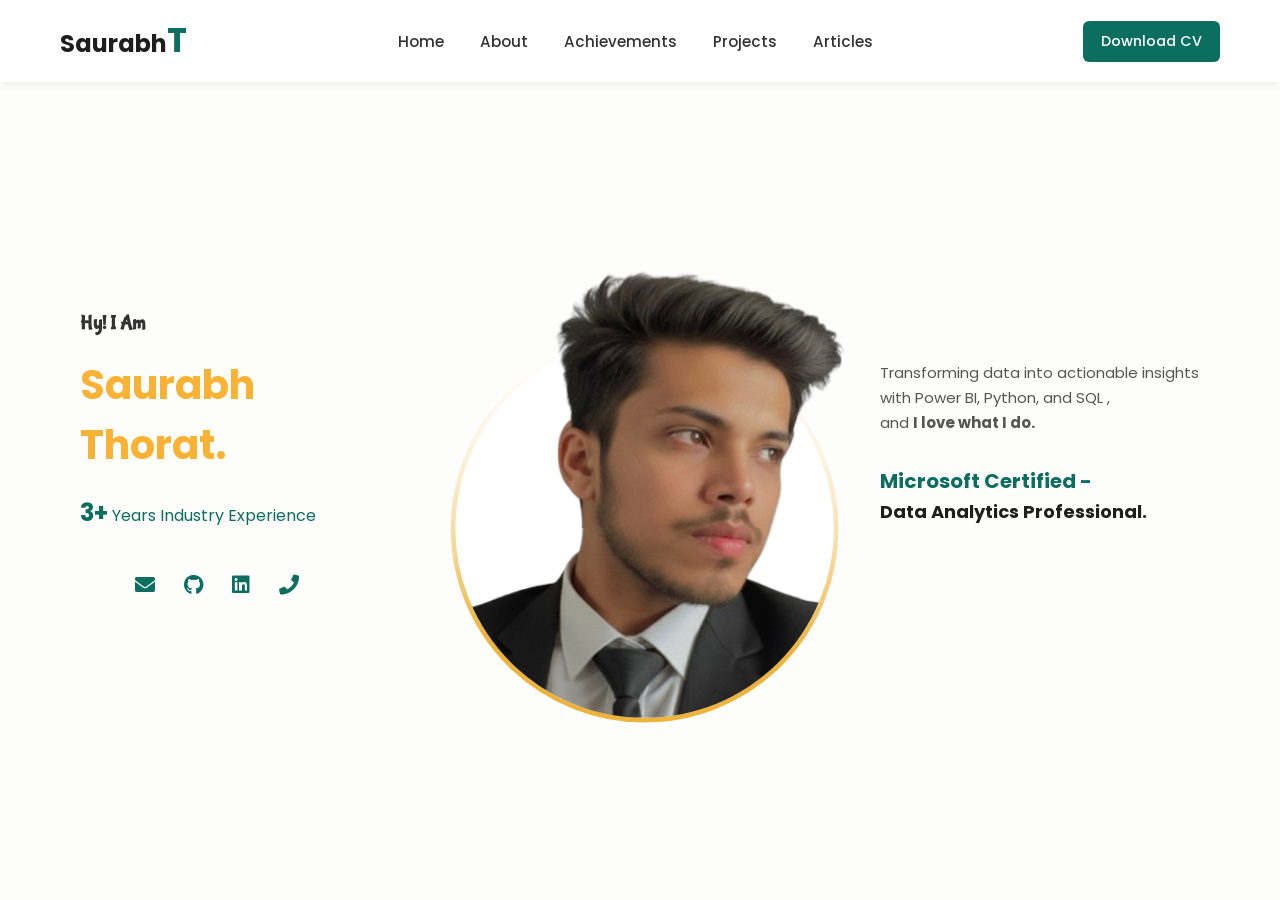
<file: index.html>
<!DOCTYPE html>
<html lang="en">
<head>
  <meta charset="UTF-8">
  <meta name="viewport" content="width=device-width, initial-scale=1.0">
  <title>Portfolio | Saurabh Thorat</title>

  <!-- AOS Animation Library -->
  <link href="https://unpkg.com/aos@2.3.1/dist/aos.css" rel="stylesheet">
  <link rel="preconnect" href="https://fonts.googleapis.com">
<link rel="preconnect" href="https://fonts.gstatic.com" crossorigin>
<link href="https://fonts.googleapis.com/css2?family=Bubblegum+Sans&display=swap" rel="stylesheet">

  <!-- Google Fonts -->
  <link href="https://fonts.googleapis.com/css2?family=Poppins:wght@400;600;700&display=swap" rel="stylesheet">

  <!-- Custom CSS -->
  <link rel="stylesheet" href="style.css">
  <link rel="stylesheet" href="https://use.fontawesome.com/releases/v5.15.1/css/all.css" integrity="sha384-vp86vTRFVJgpjF9jiIGPEEqYqlDwgyBgEF109VFjmqGmIY/Y4HV4d3Gp2irVfcrp" crossorigin="anonymous">
  
</head>
<body>

  <!-- Navbar -->
  <header data-aos="fade-down">
    <nav class="navbar">
      <div class="logo">
  Saurabh<span class="highlight">T</span>
</div>

      <ul class="nav-links">
        <li><a href="#home">Home</a></li>
        <li><a href="about.html">About</a></li>
        <li><a href="achievements.html">Achievements</a></li>
        <li><a href="project1.html">Projects</a></li>
        <li><a href="articles.html">Articles</a></li>
      </ul>
      <a href="https://drive.google.com/drive/folders/1Cd7dsGgsGnn6qkIBL7PlKAPrqbBy1S8x?usp=sharing" target="_blank" class="btn">Download CV</a>
      <button class="hamburger" id="hamburger" aria-label="Toggle menu">
        <span></span><span></span><span></span>
      </button>
    </nav>
  </header>
  <!-- Mobile nav overlay -->
  <div class="nav-overlay" id="navOverlay"></div>
  <nav class="mobile-nav" id="mobileNav">
    <a href="index.html">Home</a>
    <a href="about.html">About</a>
    <a href="achievements.html">Achievements</a>
    <a href="project1.html">Projects</a>
    <a href="articles.html">Articles</a>
    <a href="https://drive.google.com/drive/folders/1Cd7dsGgsGnn6qkIBL7PlKAPrqbBy1S8x?usp=sharing" target="_blank" class="btn">Download CV</a>
  </nav>

  <!-- Hero Section -->
  <section id="home" class="hero">
    <div class="hero-left" data-aos="fade-right">
      <h3>Hy! I Am</h3>
      <h1><span>Saurabh Thorat.</span></h1>
      <p class="experience"><strong>3+</strong> Years Industry Experience</p>
      <div class="socials">
        <a href="mailto:saurabhthorat999@gmail.com" target="_blank"><i class="fas fa-envelope"></i></a>
        <a href="https://github.com/saurabhthorat999" target="_blank"><i class="fab fa-github"></i></a>
        <a href="https://www.linkedin.com/in/saurabh-thorat-594b8b1aa/" target="_blank"><i class="fab fa-linkedin"></i></a>
        <a href="tel:+917620869751" target="_blank"><i class="fa fa-phone"></i></a>

      </div>
    </div>
    <div class="hero-center" data-aos="zoom-in">
      <img src="Hero Image.svg" alt="Profile" style="max-width:100%;height:auto;">
    </div>
    <div class="hero-right" data-aos="fade-left">
      <p class="tagline">Transforming data into actionable insights with Power BI, Python, and SQL ,<br> and <span>I love what I do.</span></p>
      
      <h3 class="role">Microsoft Certified - <br><span> Data Analytics Professional.</span></h3>
    </div>
  </section>

  <!-- AOS JS -->
  <script src="https://unpkg.com/aos@2.3.1/dist/aos.js"></script>
  <script src="script.js"></script>

  <!-- FontAwesome Icons -->
  <!-- <script src="https://kit.fontawesome.com/556ec7d8a6.js" crossorigin="anonymous"></script> -->
</body>
</html>
</file>
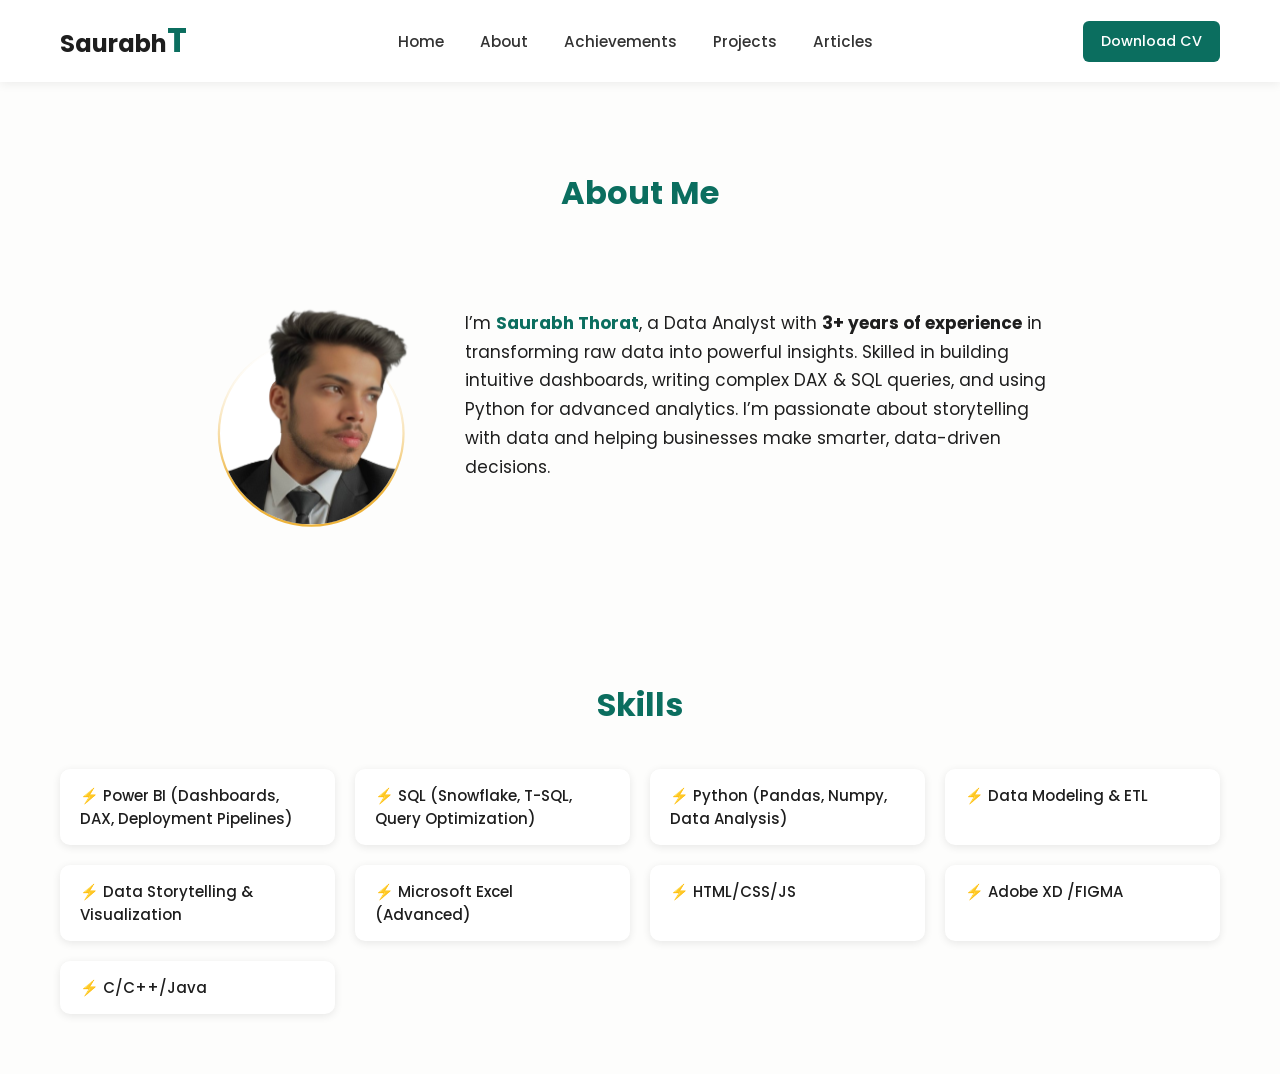
<file: about.html>
<!DOCTYPE html>
<html lang="en">
<head>
  <meta charset="UTF-8">
  <meta name="viewport" content="width=device-width, initial-scale=1.0">
  <title>About Me | Saurabh Thorat</title>
  <link href="https://unpkg.com/aos@2.3.1/dist/aos.css" rel="stylesheet">
  <link href="https://fonts.googleapis.com/css2?family=Poppins:wght@400;600;700&display=swap" rel="stylesheet">
  <link rel="stylesheet" href="style.css">
</head>
<body>

  <!-- Navbar -->
  <header data-aos="fade-down">
    <nav class="navbar">
      <div class="logo">Saurabh<span class="highlight">T</span></div>
       <ul class="nav-links">
        <li><a href="index.html">Home</a></li>
        <li><a href="#about.html">About</a></li>
        <li><a href="achievements.html">Achievements</a></li>
        <li><a href="project1.html">Projects</a></li>
        <li><a href="articles.html">Articles</a></li>
      </ul>
      <a href="https://drive.google.com/drive/folders/1Cd7dsGgsGnn6qkIBL7PlKAPrqbBy1S8x?usp=sharing" target="_blank" class="btn">Download CV</a>
      <button class="hamburger" id="hamburger" aria-label="Toggle menu">
        <span></span><span></span><span></span>
      </button>
    </nav>
  </header>
  <!-- Mobile nav overlay -->
  <div class="nav-overlay" id="navOverlay"></div>
  <nav class="mobile-nav" id="mobileNav">
    <a href="index.html">Home</a>
    <a href="about.html">About</a>
    <a href="achievements.html">Achievements</a>
    <a href="project1.html">Projects</a>
    <a href="articles.html">Articles</a>
    <a href="https://drive.google.com/drive/folders/1Cd7dsGgsGnn6qkIBL7PlKAPrqbBy1S8x?usp=sharing" target="_blank" class="btn">Download CV</a>
  </nav>

  <!-- About Section -->
  <section class="page-section" data-aos="fade-up">
    <h1 class="page-title">About Me</h1>
    <div class="about-container">
         <div class="about-img" data-aos="fade-left">
        <img src="Hero Image.svg" alt="About Saurabh">
      </div>
      <div class="about-text" data-aos="fade-right">
        <p>
          I’m <strong>Saurabh Thorat</strong>, a Data Analyst with <b>3+ years of experience</b> in transforming raw data into powerful insights.  
          Skilled in building intuitive dashboards, writing complex DAX & SQL queries, and using Python for advanced analytics.  
          I’m passionate about storytelling with data and helping businesses make smarter, data-driven decisions.
        </p>
      </div>
     
    </div>
  </section>

  <!-- Skills Section -->
  <section class="page-section" data-aos="fade-up">
    <h1 class="page-title">Skills</h1>
    <div class="skills-grid">
      <div class="skill" data-aos="zoom-in">⚡ Power BI (Dashboards, DAX, Deployment Pipelines)</div>
      <div class="skill" data-aos="zoom-in" data-aos-delay="100">⚡ SQL (Snowflake, T-SQL, Query Optimization)</div>
      <div class="skill" data-aos="zoom-in" data-aos-delay="200">⚡ Python (Pandas, Numpy, Data Analysis)</div>
      <div class="skill" data-aos="zoom-in" data-aos-delay="300">⚡ Data Modeling & ETL</div>
      <div class="skill" data-aos="zoom-in" data-aos-delay="400">⚡ Data Storytelling & Visualization</div>
      <div class="skill" data-aos="zoom-in" data-aos-delay="500">⚡ Microsoft Excel (Advanced)</div>
      <div class="skill" data-aos="zoom-in" data-aos-delay="600">⚡ HTML/CSS/JS</div>
      <div class="skill" data-aos="zoom-in" data-aos-delay="700">⚡ Adobe XD /FIGMA</div>
      <div class="skill" data-aos="zoom-in" data-aos-delay="800">⚡ C/C++/Java</div>
    </div>
  </section>

  <script src="https://unpkg.com/aos@2.3.1/dist/aos.js"></script>
  
  <script src="script.js"></script>
</body>
</html>
</file>
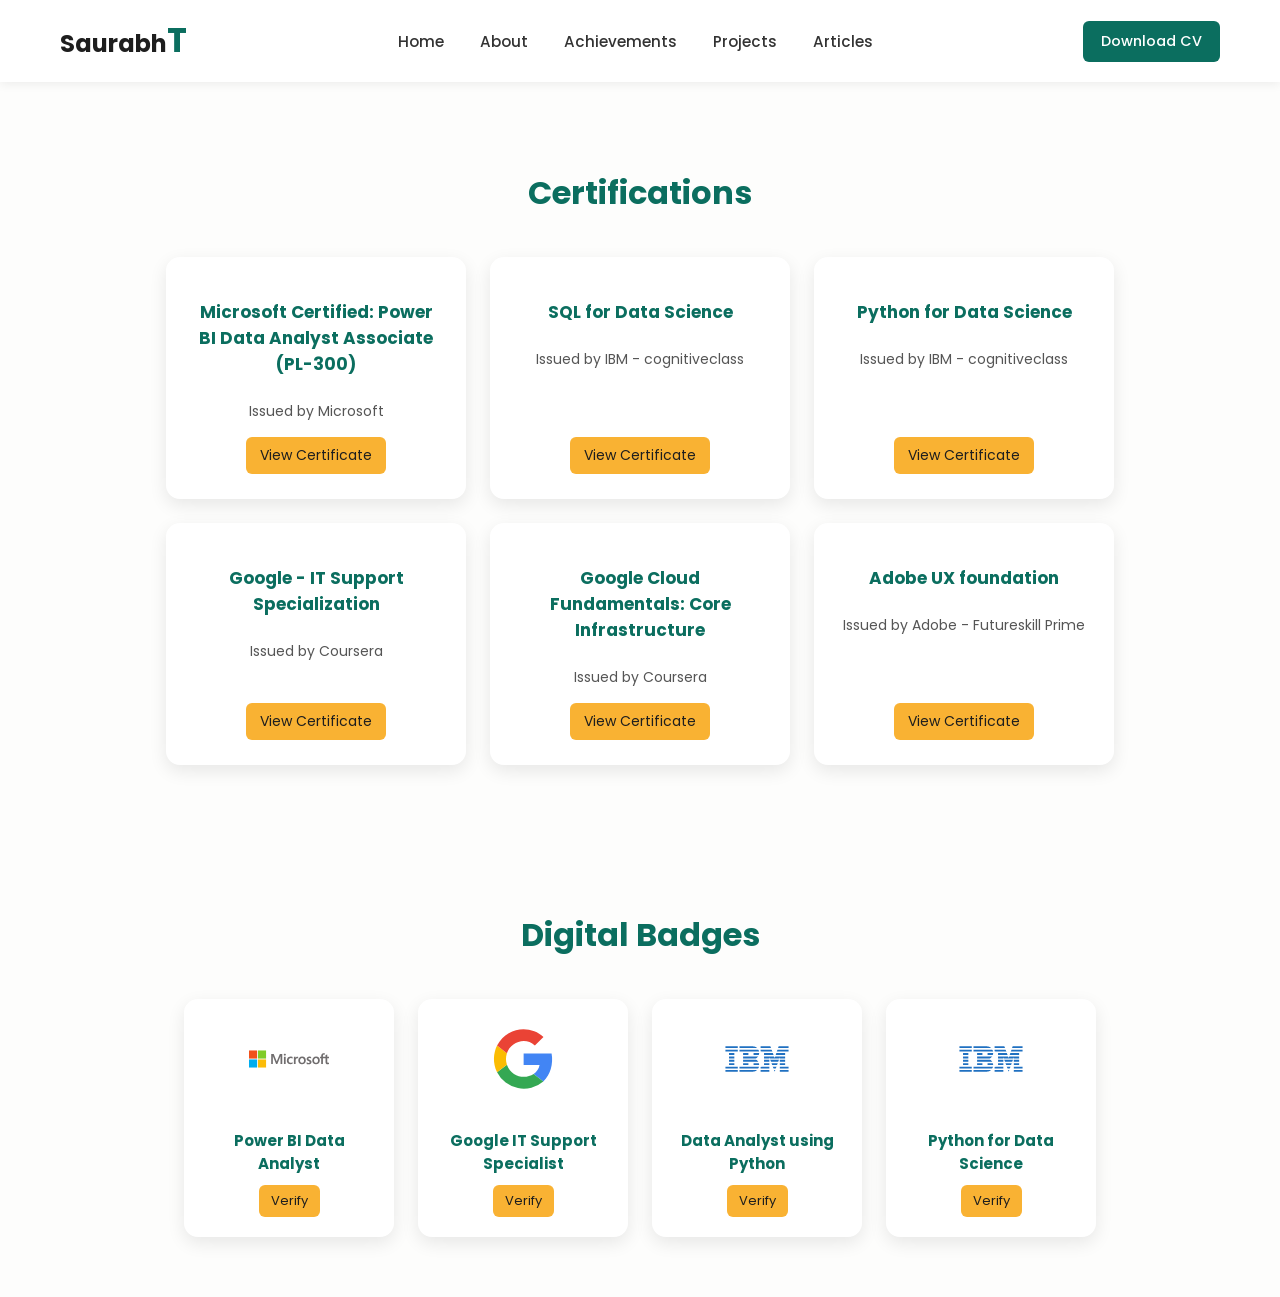
<file: achievements.html>
<!DOCTYPE html>
<html lang="en">
<head>
  <meta charset="UTF-8">
  <meta name="viewport" content="width=device-width, initial-scale=1.0">
  <title>Achievements | Saurabh Thorat</title>
  <link href="https://unpkg.com/aos@2.3.1/dist/aos.css" rel="stylesheet">
  <link href="https://fonts.googleapis.com/css2?family=Poppins:wght@400;600;700&display=swap" rel="stylesheet">
  <link rel="stylesheet" href="style.css">
</head>
<body>

  <!-- Navbar -->
  <header data-aos="fade-down">
    <nav class="navbar">
      <div class="logo">Saurabh<span class="highlight">T</span></div>
      <ul class="nav-links">
        <li><a href="index.html">Home</a></li>
        <li><a href="about.html">About</a></li>
        <li><a href="achievements.html" class="active">Achievements</a></li>
        <li><a href="project1.html">Projects</a></li>
        <li><a href="articles.html">Articles</a></li>
      </ul>
      <a href="https://drive.google.com/drive/folders/1Cd7dsGgsGnn6qkIBL7PlKAPrqbBy1S8x?usp=sharing" target="_blank" class="btn">Download CV</a>
      <button class="hamburger" id="hamburger" aria-label="Toggle menu">
        <span></span><span></span><span></span>
      </button>
    </nav>
  </header>
  <!-- Mobile nav overlay -->
  <div class="nav-overlay" id="navOverlay"></div>
  <nav class="mobile-nav" id="mobileNav">
    <a href="index.html">Home</a>
    <a href="about.html">About</a>
    <a href="achievements.html">Achievements</a>
    <a href="project1.html">Projects</a>
    <a href="articles.html">Articles</a>
    <a href="https://drive.google.com/drive/folders/1Cd7dsGgsGnn6qkIBL7PlKAPrqbBy1S8x?usp=sharing" target="_blank" class="btn">Download CV</a>
  </nav>

  <!-- Certifications Section -->
  <section class="page-section" data-aos="fade-up">
    <h1 class="page-title">Certifications</h1>
    <div class="cards">
      <div class="card c-card" data-aos="zoom-in">
        <h3>Microsoft Certified: Power BI Data Analyst Associate (PL-300)</h3>
        <p>Issued by Microsoft</p>
        <a href="https://learn.microsoft.com/en-us/users/saurabhthorat999/credentials/d8aa185cbec6fc35?ref=https%3A%2F%2Fwww.linkedin.com%2F" target="_blank" class="btn-secondary">View Certificate</a>
      </div>
      <div class="card c-card" data-aos="zoom-in" data-aos-delay="100">
        <h3>SQL for Data Science</h3>
        <p>Issued by IBM - cognitiveclass</p>
        <a href="https://courses.cognitiveclass.ai/certificates/960979b7901f4539a1b99bfce1e2808b" target="_blank" class="btn-secondary">View Certificate</a>
      </div>
      <div class="card c-card" data-aos="zoom-in" data-aos-delay="200">
        <h3>Python for Data Science</h3>
        <p>Issued by IBM - cognitiveclass</p>
        <a href="https://courses.cognitiveclass.ai/certificates/366fc670bb5a409082121914b057c588" target="_blank" class="btn-secondary">View Certificate</a>
      </div>

      <div class="card c-card" data-aos="zoom-in" data-aos-delay="300">
        <h3>Google - IT Support Specialization</h3>
        <p>Issued by Coursera</p>
        <a href="https://www.coursera.org/account/accomplishments/professional-cert/DV7GR4FMADXU?utm_source=link&utm_medium=certificate&utm_content=cert_image&utm_campaign=sharing_cta&utm_product=prof" target="_blank" class="btn-secondary">View Certificate</a>
      </div>
       <div class="card c-card" data-aos="zoom-in" data-aos-delay="400">
        <h3>Google Cloud Fundamentals: Core Infrastructure</h3>
        <p>Issued by Coursera</p>
        <a href="https://www.coursera.org/account/accomplishments/verify/XZZGZD7YKM65?utm_source=link&utm_medium=certificate&utm_content=cert_image&utm_campaign=sharing_cta&utm_product=course" target="_blank" class="btn-secondary">View Certificate</a>
      </div>
      <div class="card c-card" data-aos="zoom-in" data-aos-delay="400">
        <h3>Adobe UX foundation</h3>
        <p>Issued by Adobe - Futureskill Prime</p>
        <a href="https://drive.google.com/file/d/1xBTxZ1oZl8dZFrn0FsUVSpF7V1f46S9T/view" target="_blank" class="btn-secondary">View Certificate</a>
      </div>

    </div>
  </section>

  <!-- Badges Section -->
  <section class="page-section" data-aos="fade-up">
    <h1 class="page-title">Digital Badges</h1>
    <div class="cards badge-cards">
      <div class="badge-card" data-aos="flip-left">
        <img src="images/microsoft-logo-svgrepo-com.svg" alt="Power BI Badge">
        <h3>Power BI Data Analyst</h3>
        <a href="#" target="_blank" class="btn-verify">Verify</a>
      </div>
      <div class="badge-card" data-aos="flip-left" data-aos-delay="100">
        <img src="images/google-svgrepo-com.svg" alt="Google Badge">
        <h3>Google IT Support Specialist</h3>
        <a href="#" target="_blank" class="btn-verify">Verify</a>
      </div>
      <div class="badge-card" data-aos="flip-left" data-aos-delay="200">
        <img src="images/ibm-svgrepo-com.svg" alt="IBM Badge">
        <h3>Data Analyst using Python</h3>
        <a href="https://www.credly.com/badges/9363d957-e1b2-47bc-8336-e70acb04334a/public_url" target="_blank" class="btn-verify">Verify</a>
      </div>

      <div class="badge-card" data-aos="flip-left" data-aos-delay="200">
        <img src="images/ibm-svgrepo-com.svg" alt="IBM Badge">
        <h3>Python for Data Science</h3>
        <a href="https://www.credly.com/badges/254e4674-5247-475a-a032-845ac8f68b86" target="_blank" class="btn-verify">Verify</a>
      </div>
    </div>
  </section>

  <script src="https://unpkg.com/aos@2.3.1/dist/aos.js"></script>
  
  <script src="script.js"></script>
</body>
</html>
</file>
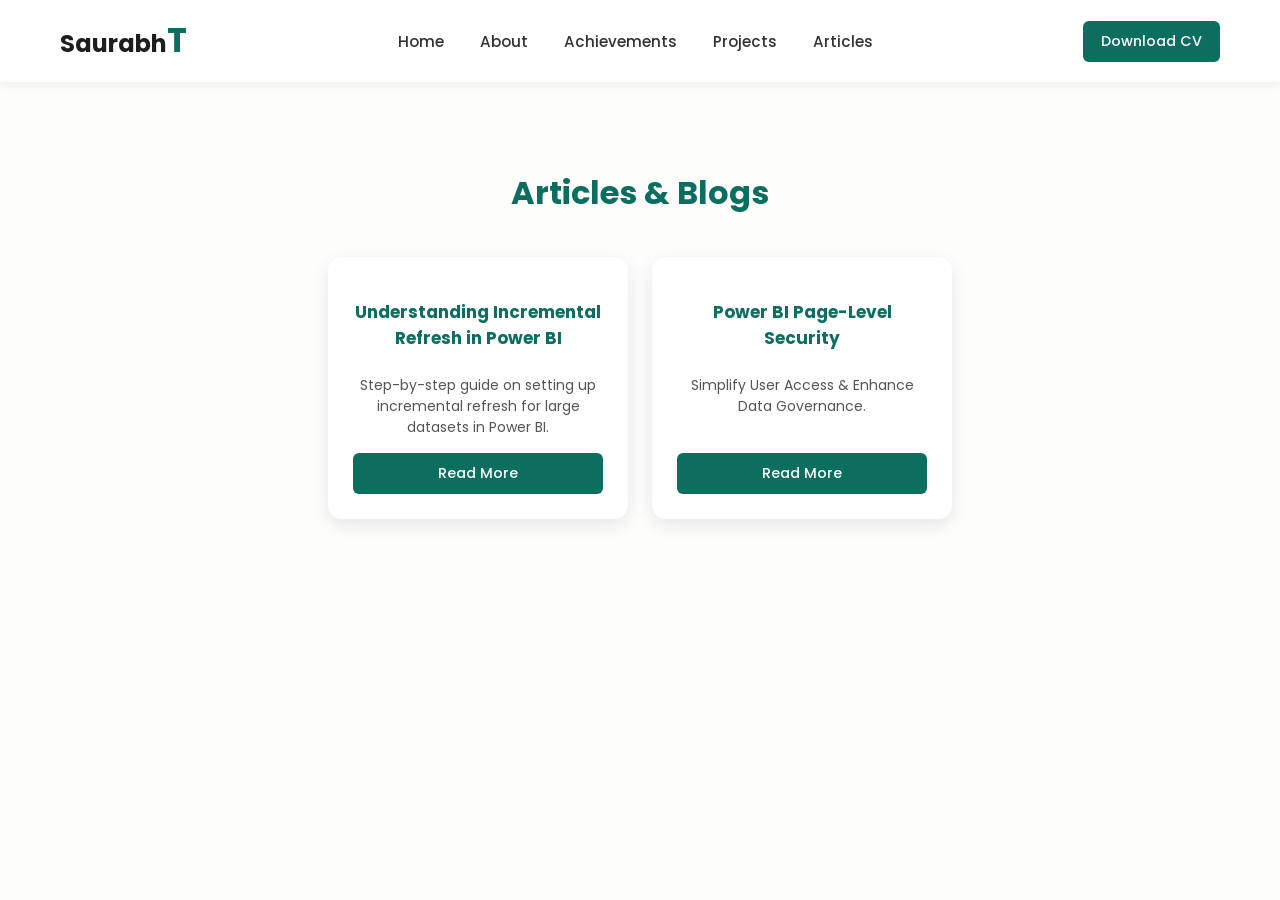
<file: articles.html>
<!DOCTYPE html>
<html lang="en">
<head>
  <meta charset="UTF-8">
  <meta name="viewport" content="width=device-width, initial-scale=1.0">
  <title>Articles | Saurabh Thorat</title>
  <link href="https://unpkg.com/aos@2.3.1/dist/aos.css" rel="stylesheet">
  <link href="https://fonts.googleapis.com/css2?family=Poppins:wght@400;600;700&display=swap" rel="stylesheet">
  <link rel="stylesheet" href="style.css">
</head>
<body>

  <!-- Navbar -->
  <header data-aos="fade-down">
    <nav class="navbar">
      <div class="logo">Saurabh<span class="highlight">T</span></div>
       <ul class="nav-links">
        <li><a href="index.html">Home</a></li>
        <li><a href="about.html">About</a></li>
        <li><a href="achievements.html">Achievements</a></li>
        <li><a href="project1.html">Projects</a></li>
        <li><a href="#articles.html">Articles</a></li>
      </ul>
      <a href="https://drive.google.com/drive/folders/1Cd7dsGgsGnn6qkIBL7PlKAPrqbBy1S8x?usp=sharing" target="_blank" class="btn">Download CV</a>
      <button class="hamburger" id="hamburger" aria-label="Toggle menu">
        <span></span><span></span><span></span>
      </button>
    </nav>
  </header>
  <!-- Mobile nav overlay -->
  <div class="nav-overlay" id="navOverlay"></div>
  <nav class="mobile-nav" id="mobileNav">
    <a href="index.html">Home</a>
    <a href="about.html">About</a>
    <a href="achievements.html">Achievements</a>
    <a href="project1.html">Projects</a>
    <a href="articles.html">Articles</a>
    <a href="https://drive.google.com/drive/folders/1Cd7dsGgsGnn6qkIBL7PlKAPrqbBy1S8x?usp=sharing" target="_blank" class="btn">Download CV</a>
  </nav>

  <!-- Articles Section -->
  <section class="page-section" data-aos="fade-up">
    <h1 class="page-title">Articles & Blogs</h1>
    <div class="cards">
      <div class="card" data-aos="fade-up">
        <h3>Understanding Incremental Refresh in Power BI</h3>
        <p>Step-by-step guide on setting up incremental refresh for large datasets in Power BI.</p>
        <a target="_blank" href="https://www.linkedin.com/posts/saurabh-thorat_powerbi-businessintelligence-dataanalytics-ugcPost-7377971946795388928-2M1z?utm_source=share&utm_medium=member_desktop&rcm=ACoAADDwuYABA9DqC_cxFC-7dMR8lIcVv4EGH5E" class="btn">Read More</a>
      </div>
      <div class="card" data-aos="fade-up" data-aos-delay="100">
        <h3>Power BI Page-Level Security</h3>
        <p>Simplify User Access & Enhance Data Governance.</p>
        <a target="_blank" href="https://www.linkedin.com/posts/saurabh-thorat_powerbi-pagelevelsecurity-pls-ugcPost-7357430071374077953-Php9?utm_source=share&utm_medium=member_desktop&rcm=ACoAADDwuYABA9DqC_cxFC-7dMR8lIcVv4EGH5E" class="btn">Read More</a>
      </div>
    </div>
  </section>

  <script src="https://unpkg.com/aos@2.3.1/dist/aos.js"></script>
  
  <script src="script.js"></script>
</body>
</html>
</file>
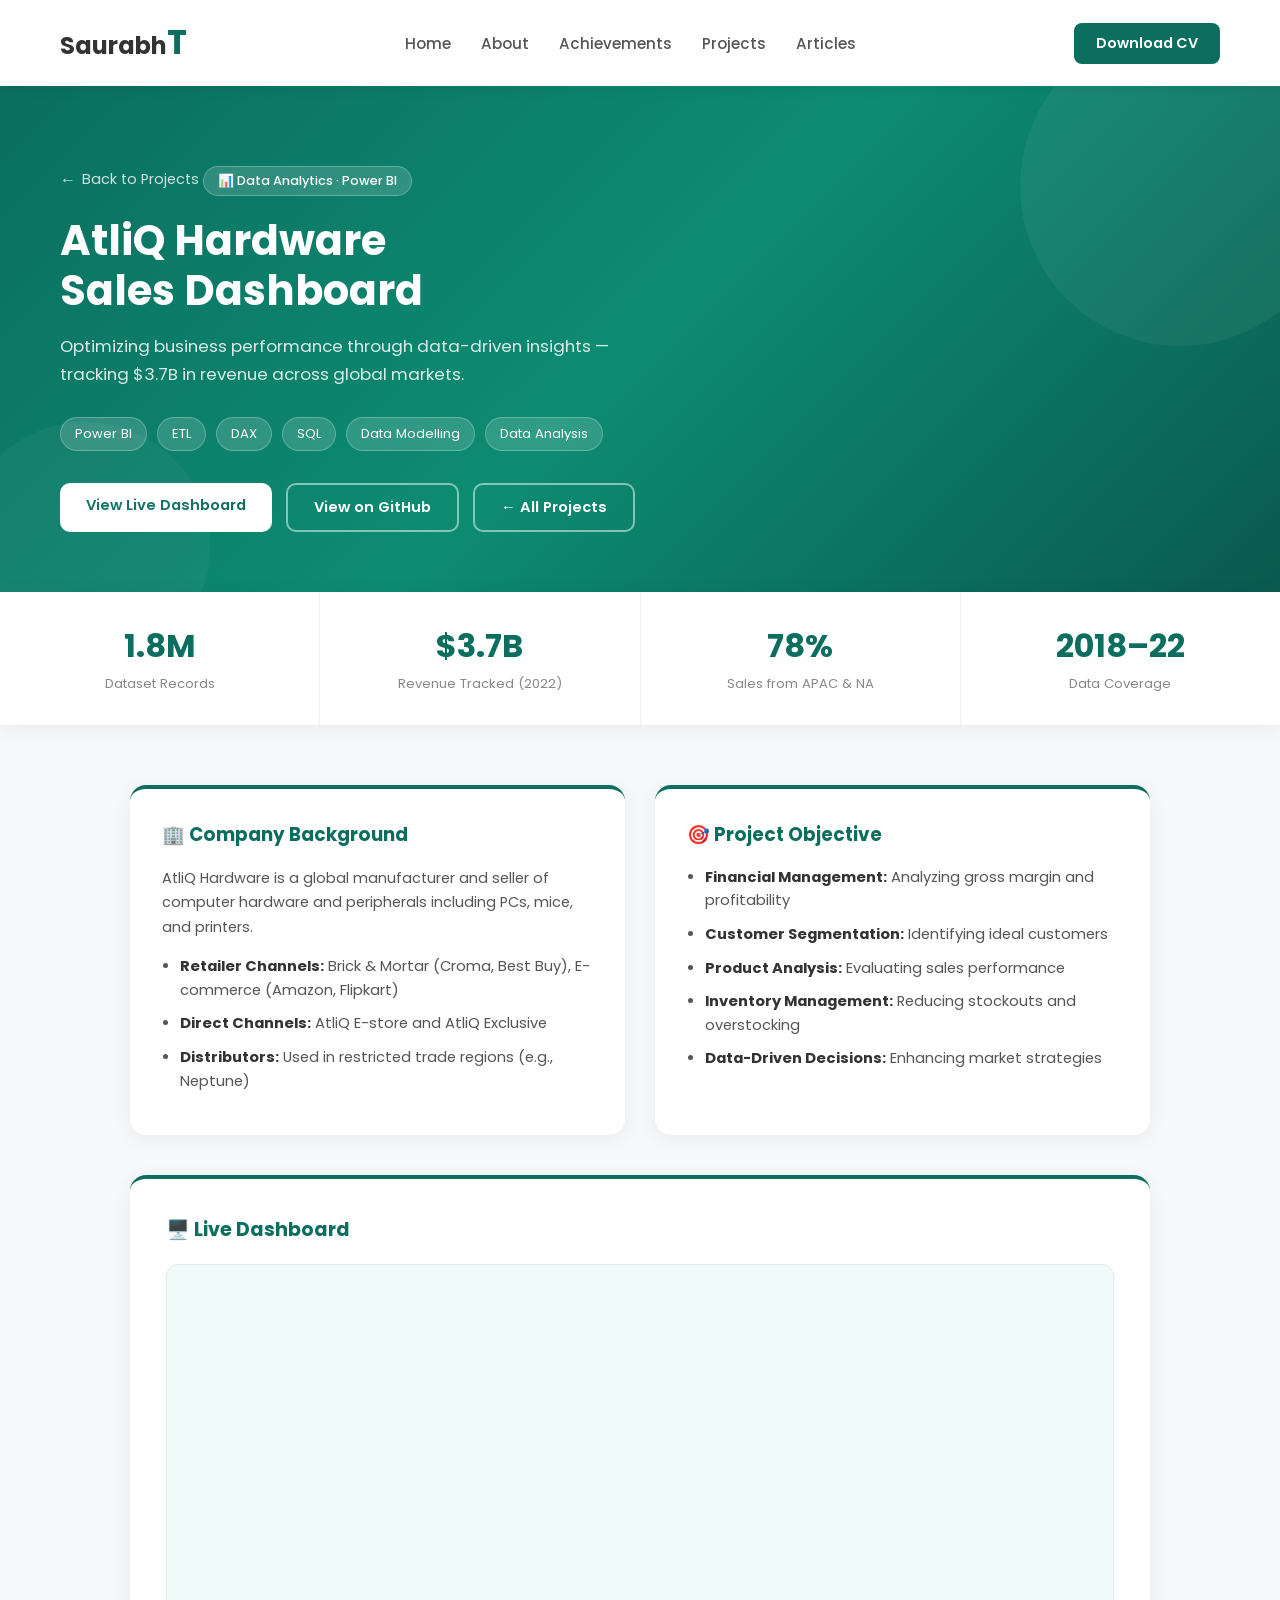
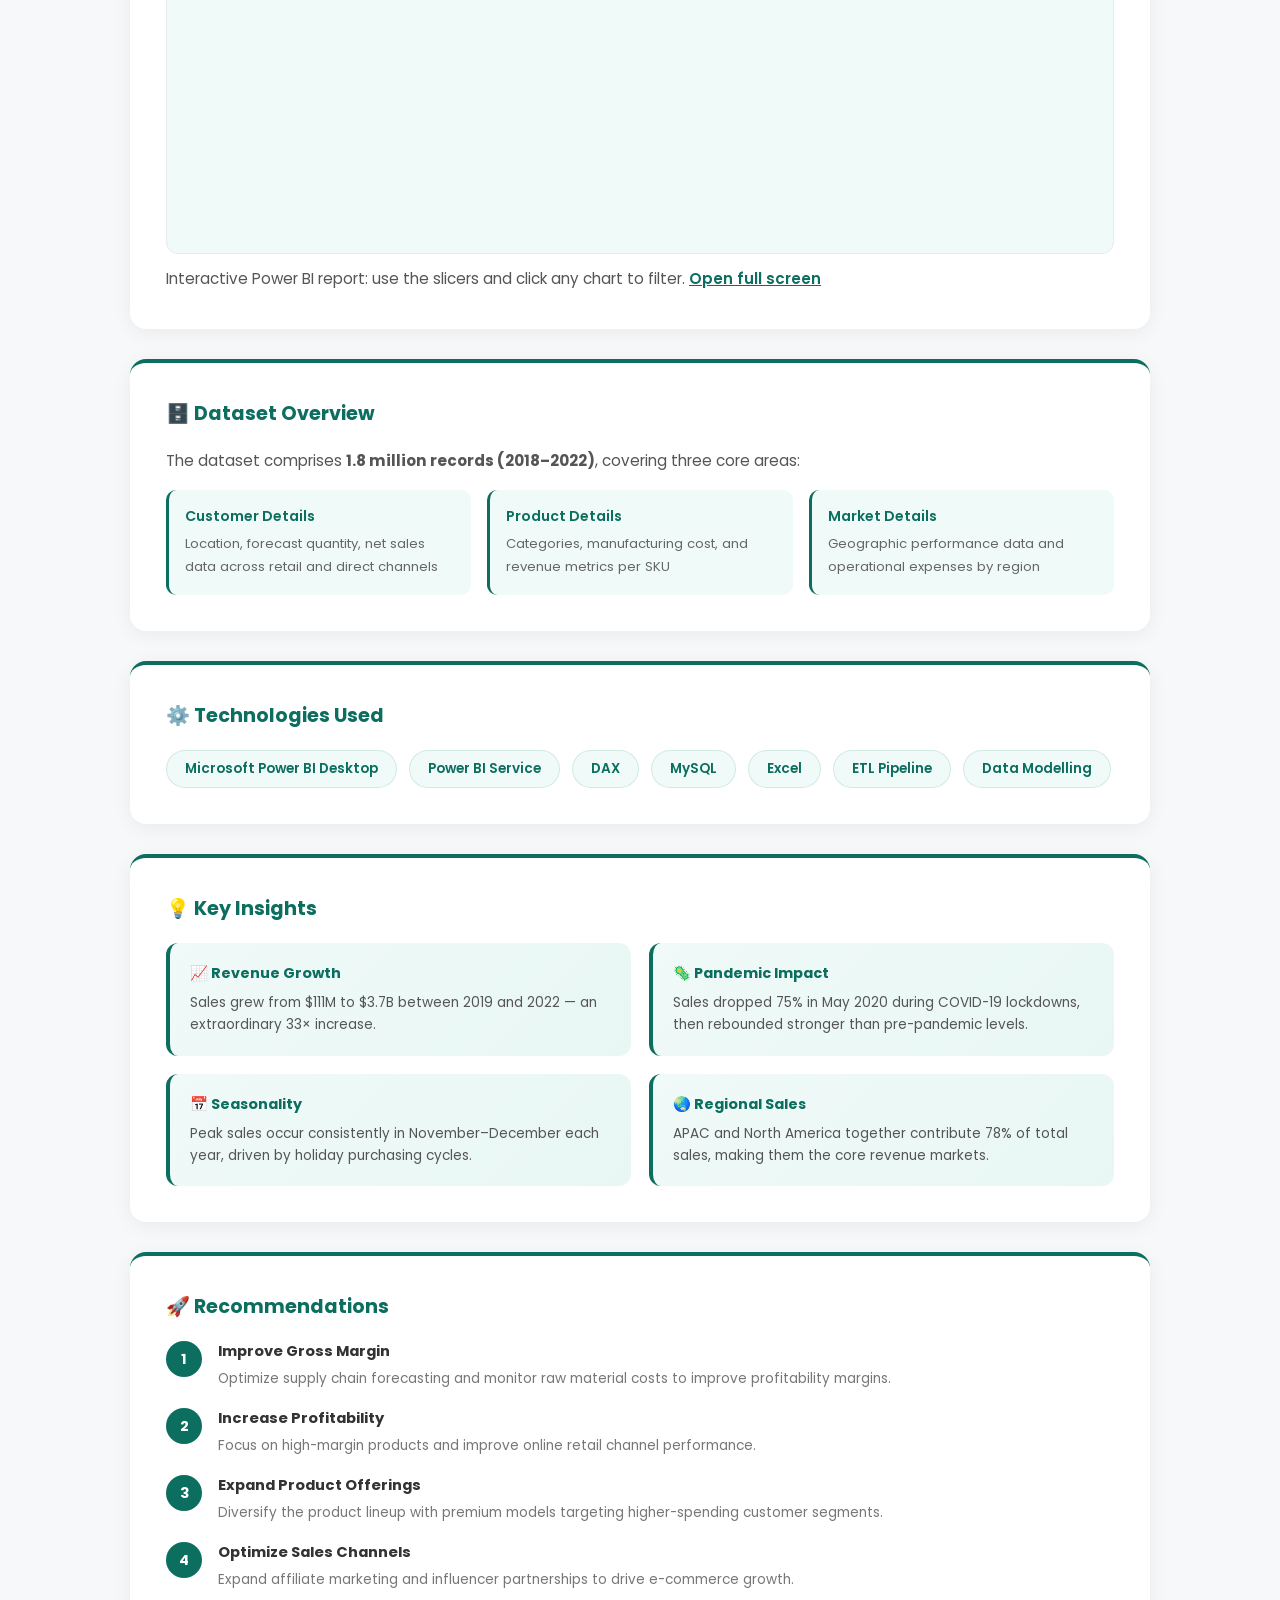
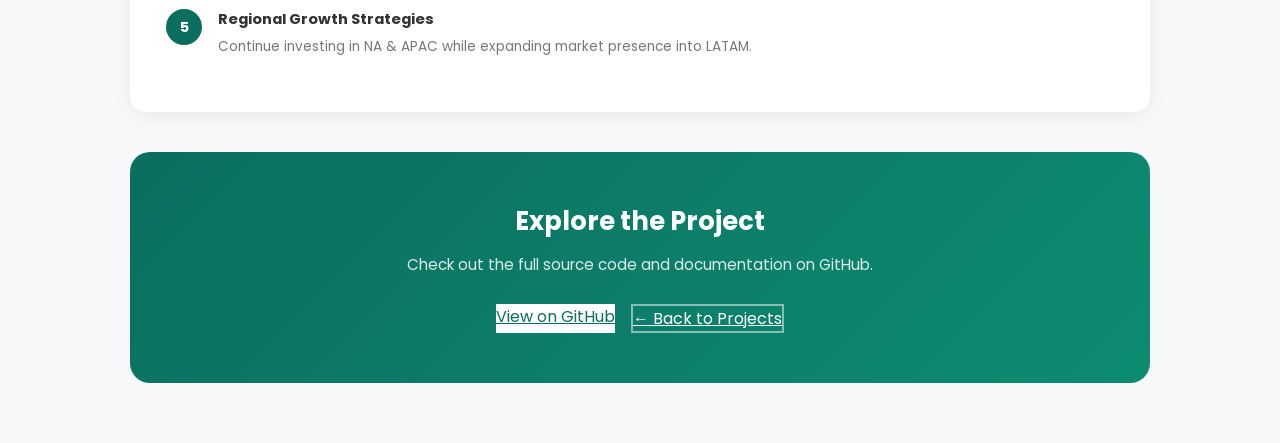
<file: atliq.html>
<!DOCTYPE html>
<html lang="en">
<head>
  <meta charset="UTF-8">
  <meta name="viewport" content="width=device-width, initial-scale=1.0">
  <title>Sales Dashboard | Saurabh Thorat</title>
  <link href="https://unpkg.com/aos@2.3.1/dist/aos.css" rel="stylesheet">
  <link href="https://fonts.googleapis.com/css2?family=Poppins:wght@300;400;500;600;700&display=swap" rel="stylesheet">
  <link rel="stylesheet" href="style.css">
  <style>
    *, *::before, *::after { box-sizing: border-box; margin: 0; padding: 0; }

    body {
      font-family: 'Poppins', sans-serif;
      background-color: #f7f8fa;
      color: #333;
    }

    /* ── NAVBAR (same as projects page) ── */
    header { background: #fff; box-shadow: 0 2px 12px rgba(0,0,0,0.07); position: sticky; top: 0; z-index: 100; }
    .navbar { display: flex; align-items: center; justify-content: space-between; padding: 18px 60px; }
    .logo { font-size: 1.5rem; font-weight: 700; color: #333; }
    .logo .highlight { color: #0b6e5f; }
    .nav-links { list-style: none; display: flex; gap: 30px; }
    .nav-links a { text-decoration: none; color: #555; font-weight: 500; font-size: 0.95rem; transition: color 0.2s; }
    .nav-links a:hover { color: #0b6e5f; }
    .navbar .btn { background: #0b6e5f; color: #fff; padding: 10px 22px; border-radius: 8px; text-decoration: none; font-weight: 600; font-size: 0.9rem; transition: 0.3s; }
    .navbar .btn:hover { background: #095c4f; transform: translateY(-1px); }

    /* ── HERO BANNER ── */
    .project-hero {
      background: linear-gradient(135deg, #0b6e5f 0%, #0d8c72 50%, #0a5a4e 100%);
      padding: 80px 60px 60px;
      color: #fff;
      position: relative;
      overflow: hidden;
    }
    .project-hero::before {
      content: '';
      position: absolute;
      top: -60px; right: -60px;
      width: 320px; height: 320px;
      border-radius: 50%;
      background: rgba(255,255,255,0.05);
    }
    .project-hero::after {
      content: '';
      position: absolute;
      bottom: -80px; left: -40px;
      width: 250px; height: 250px;
      border-radius: 50%;
      background: rgba(255,255,255,0.04);
    }
    .back-link { display: inline-flex; align-items: center; gap: 6px; color: rgba(255,255,255,0.8); text-decoration: none; font-size: 0.9rem; margin-bottom: 24px; transition: color 0.2s; }
    .back-link:hover { color: #fff; }
    .back-link::before { content: '←'; font-size: 1rem; }
    .hero-badge { display: inline-block; background: rgba(255,255,255,0.15); border: 1px solid rgba(255,255,255,0.25); padding: 5px 14px; border-radius: 20px; font-size: 0.8rem; font-weight: 500; margin-bottom: 16px; backdrop-filter: blur(4px); }
    .project-hero h1 { font-size: 2.6rem; font-weight: 700; line-height: 1.2; margin-bottom: 16px; }
    .project-hero p.subtitle { font-size: 1.05rem; opacity: 0.85; max-width: 600px; line-height: 1.7; margin-bottom: 28px; }
    .hero-tags { display: flex; flex-wrap: wrap; gap: 10px; margin-bottom: 32px; }
    .hero-tag { background: rgba(255,255,255,0.15); border: 1px solid rgba(255,255,255,0.25); padding: 6px 14px; border-radius: 20px; font-size: 0.82rem; backdrop-filter: blur(4px); }
    .hero-btns { display: flex; gap: 14px; flex-wrap: wrap; }
    .hero-btns a { padding: 12px 26px; border-radius: 10px; font-weight: 600; font-size: 0.92rem; text-decoration: none; transition: 0.3s; }
    .btn-white { background: #fff; color: #0b6e5f; }
    .btn-white:hover { background: #f0faf8; transform: translateY(-2px); box-shadow: 0 6px 20px rgba(0,0,0,0.1); }
    .btn-outline { background: transparent; color: #fff; border: 2px solid rgba(255,255,255,0.5); }
    .btn-outline:hover { border-color: #fff; background: rgba(255,255,255,0.1); transform: translateY(-2px); }

    /* ── STATS ROW ── */
    .stats-row {
      background: #fff;
      display: flex;
      justify-content: center;
      flex-wrap: wrap;
      gap: 0;
      box-shadow: 0 4px 20px rgba(0,0,0,0.06);
    }
    .stat-item {
      padding: 30px 50px;
      text-align: center;
      border-right: 1px solid #eee;
      flex: 1;
      min-width: 160px;
    }
    .stat-item:last-child { border-right: none; }
    .stat-num { font-size: 2rem; font-weight: 700; color: #0b6e5f; display: block; }
    .stat-label { font-size: 0.82rem; color: #888; margin-top: 4px; }

    /* ── MAIN CONTENT ── */
    .project-content { max-width: 1100px; margin: 0 auto; padding: 60px 40px; }
    .two-col { display: grid; grid-template-columns: 1fr 1fr; gap: 30px; margin-bottom: 40px; }
    .content-card {
      background: #fff;
      border-radius: 16px;
      padding: 32px;
      box-shadow: 0 4px 20px rgba(0,0,0,0.06);
      border-top: 4px solid #0b6e5f;
    }
    .content-card h2 { font-size: 1.15rem; font-weight: 700; color: #0b6e5f; margin-bottom: 18px; display: flex; align-items: center; gap: 8px; }
    .content-card ul { padding-left: 18px; }
    .content-card ul li { margin-bottom: 10px; font-size: 0.92rem; line-height: 1.6; color: #555; }
    .content-card ul li strong { color: #333; }
    .full-card { background: #fff; border-radius: 16px; padding: 36px; box-shadow: 0 4px 20px rgba(0,0,0,0.06); margin-bottom: 30px; border-top: 4px solid #0b6e5f; }
    .full-card h2 { font-size: 1.2rem; font-weight: 700; color: #0b6e5f; margin-bottom: 20px; }
    .full-card p { font-size: 0.95rem; line-height: 1.75; color: #555; margin-bottom: 14px; }
    .full-card ul { padding-left: 20px; }
    .full-card ul li { margin-bottom: 10px; font-size: 0.93rem; line-height: 1.65; color: #555; }
    .full-card ul li strong { color: #0b6e5f; }

    /* Live dashboard embed */
    .pbi-wrap { position: relative; width: 100%; aspect-ratio: 600 / 373.5; border-radius: 12px; overflow: hidden; border: 1px solid #e5eaf0; background: #f0faf8; }
    .pbi-wrap iframe { position: absolute; inset: 0; width: 100%; height: 100%; border: 0; }
    .preview-cap { font-size: 0.82rem; color: #777; margin: 12px 0 0 !important; }
    .preview-cap a { color: #0b6e5f; font-weight: 600; }

    /* Dataset grid */
    .dataset-grid { display: grid; grid-template-columns: repeat(3, 1fr); gap: 16px; margin-top: 16px; }
    .dataset-item { background: #f0faf8; border-radius: 10px; padding: 16px; border-left: 3px solid #0b6e5f; }
    .dataset-item h4 { font-size: 0.88rem; font-weight: 600; color: #0b6e5f; margin-bottom: 6px; }
    .dataset-item p { font-size: 0.82rem; color: #666; margin: 0; }

    /* Tech stack pills */
    .tech-grid { display: flex; flex-wrap: wrap; gap: 12px; margin-top: 8px; }
    .tech-pill { background: #f0faf8; border: 1.5px solid #0b6e5f20; color: #0b6e5f; padding: 8px 18px; border-radius: 25px; font-size: 0.85rem; font-weight: 600; }

    /* Insight cards */
    .insights-grid { display: grid; grid-template-columns: repeat(2, 1fr); gap: 18px; margin-top: 8px; }
    .insight-card { background: linear-gradient(135deg, #f0faf8, #e8f7f4); border-radius: 12px; padding: 20px; border-left: 4px solid #0b6e5f; }
    .insight-card h4 { font-size: 0.9rem; font-weight: 700; color: #0b6e5f; margin-bottom: 8px; }
    .insight-card p { font-size: 0.85rem; color: #555; margin: 0; line-height: 1.6; }

    /* Recommendation steps */
    .rec-list { counter-reset: rec; }
    .rec-item { display: flex; gap: 16px; margin-bottom: 18px; align-items: flex-start; }
    .rec-num { min-width: 36px; height: 36px; background: #0b6e5f; color: #fff; border-radius: 50%; display: flex; align-items: center; justify-content: center; font-weight: 700; font-size: 0.9rem; flex-shrink: 0; }
    .rec-text strong { display: block; font-size: 0.92rem; color: #333; margin-bottom: 3px; }
    .rec-text span { font-size: 0.85rem; color: #777; line-height: 1.5; }

    /* CTA */
    .cta-section { background: linear-gradient(135deg, #0b6e5f, #0d8c72); border-radius: 20px; padding: 50px 40px; text-align: center; color: #fff; margin-top: 40px; }
    .cta-section h2 { font-size: 1.6rem; font-weight: 700; margin-bottom: 12px; }
    .cta-section p { opacity: 0.85; margin-bottom: 28px; font-size: 0.95rem; }
    .cta-btns { display: flex; justify-content: center; gap: 16px; flex-wrap: wrap; }

    @media (max-width: 768px) {
      .navbar { padding: 14px 20px; }
      .nav-links { display: none; }
      .project-hero { padding: 50px 20px 40px; }
      .project-hero h1 { font-size: 1.8rem; }
      .project-content { padding: 40px 20px; }
      .two-col, .dataset-grid, .insights-grid { grid-template-columns: 1fr; }
      .stat-item { padding: 20px 30px; }
    }
  </style>
</head>
<body>

  <header data-aos="fade-down">
    <nav class="navbar">
      <div class="logo">Saurabh<span class="highlight">T</span></div>
      <ul class="nav-links">
        <li><a href="index.html">Home</a></li>
        <li><a href="about.html">About</a></li>
        <li><a href="achievements.html">Achievements</a></li>
        <li><a href="project1.html">Projects</a></li>
        <li><a href="articles.html">Articles</a></li>
      </ul>
      <a href="https://drive.google.com/drive/folders/1Cd7dsGgsGnn6qkIBL7PlKAPrqbBy1S8x?usp=sharing" target="_blank" class="btn">Download CV</a>
      <button class="hamburger" id="hamburger" aria-label="Toggle menu">
        <span></span><span></span><span></span>
      </button>
    </nav>
  </header>
  <!-- Mobile nav overlay -->
  <div class="nav-overlay" id="navOverlay"></div>
  <nav class="mobile-nav" id="mobileNav">
    <a href="index.html">Home</a>
    <a href="about.html">About</a>
    <a href="achievements.html">Achievements</a>
    <a href="project1.html">Projects</a>
    <a href="articles.html">Articles</a>
    <a href="https://drive.google.com/drive/folders/1Cd7dsGgsGnn6qkIBL7PlKAPrqbBy1S8x?usp=sharing" target="_blank" class="btn">Download CV</a>
  </nav>

  <!-- HERO -->
  <section class="project-hero" data-aos="fade-down">
    <a href="project1.html" class="back-link">Back to Projects</a>
    <div class="hero-badge">📊 Data Analytics · Power BI</div>
    <h1>AtliQ Hardware<br>Sales Dashboard</h1>
    <p class="subtitle">Optimizing business performance through data-driven insights — tracking $3.7B in revenue across global markets.</p>
    <div class="hero-tags">
      <span class="hero-tag">Power BI</span>
      <span class="hero-tag">ETL</span>
      <span class="hero-tag">DAX</span>
      <span class="hero-tag">SQL</span>
      <span class="hero-tag">Data Modelling</span>
      <span class="hero-tag">Data Analysis</span>
    </div>
    <div class="hero-btns">
      <a href="#live-dashboard" class="btn-white">View Live Dashboard</a>
      <a href="https://github.com/saurabhthorat999/business_insights" target="_blank" class="btn-outline">View on GitHub</a>
      <a href="project1.html" class="btn-outline">← All Projects</a>
    </div>
  </section>

  <!-- STATS -->
  <div class="stats-row" data-aos="fade-up">
    <div class="stat-item">
      <span class="stat-num">1.8M</span>
      <span class="stat-label">Dataset Records</span>
    </div>
    <div class="stat-item">
      <span class="stat-num">$3.7B</span>
      <span class="stat-label">Revenue Tracked (2022)</span>
    </div>
    <div class="stat-item">
      <span class="stat-num">78%</span>
      <span class="stat-label">Sales from APAC & NA</span>
    </div>
    <div class="stat-item">
      <span class="stat-num">2018–22</span>
      <span class="stat-label">Data Coverage</span>
    </div>
  </div>

  <!-- MAIN CONTENT -->
  <div class="project-content">

    <!-- Company Background + Objective -->
    <div class="two-col">
      <div class="content-card" data-aos="fade-right">
        <h2>🏢 Company Background</h2>
        <p style="font-size:0.9rem;color:#555;line-height:1.7;margin-bottom:16px;">
          AtliQ Hardware is a global manufacturer and seller of computer hardware and peripherals including PCs, mice, and printers.
        </p>
        <ul>
          <li><strong>Retailer Channels:</strong> Brick & Mortar (Croma, Best Buy), E-commerce (Amazon, Flipkart)</li>
          <li><strong>Direct Channels:</strong> AtliQ E-store and AtliQ Exclusive</li>
          <li><strong>Distributors:</strong> Used in restricted trade regions (e.g., Neptune)</li>
        </ul>
      </div>
      <div class="content-card" data-aos="fade-left">
        <h2>🎯 Project Objective</h2>
        <ul>
          <li><strong>Financial Management:</strong> Analyzing gross margin and profitability</li>
          <li><strong>Customer Segmentation:</strong> Identifying ideal customers</li>
          <li><strong>Product Analysis:</strong> Evaluating sales performance</li>
          <li><strong>Inventory Management:</strong> Reducing stockouts and overstocking</li>
          <li><strong>Data-Driven Decisions:</strong> Enhancing market strategies</li>
        </ul>
      </div>
    </div>

    <!-- Live Dashboard -->
    <div class="full-card" id="live-dashboard" data-aos="fade-up">
      <h2>🖥️ Live Dashboard</h2>
      <div class="pbi-wrap">
<iframe title="Sales Dash Final" width="600" height="373.5" src="https://app.powerbi.com/view?r=eyJrIjoiZGQ4Y2YwYjctMDE0Mi00ZmFhLTk2NGYtZWJlYzU2MDJhN2I5IiwidCI6ImM2ZTU0OWIzLTVmNDUtNDAzMi1hYWU5LWQ0MjQ0ZGM1YjJjNCJ9" frameborder="0" allowFullScreen="true"></iframe>
      </div>
      <p class="preview-cap">Interactive Power BI report: use the slicers and click any chart to filter. <a href="https://app.powerbi.com/view?r=eyJrIjoiZGQ4Y2YwYjctMDE0Mi00ZmFhLTk2NGYtZWJlYzU2MDJhN2I5IiwidCI6ImM2ZTU0OWIzLTVmNDUtNDAzMi1hYWU5LWQ0MjQ0ZGM1YjJjNCJ9" target="_blank" rel="noopener">Open full screen</a></p>
    </div>

    <!-- Dataset -->
    <div class="full-card" data-aos="fade-up">
      <h2>🗄️ Dataset Overview</h2>
      <p>The dataset comprises <strong>1.8 million records (2018–2022)</strong>, covering three core areas:</p>
      <div class="dataset-grid">
        <div class="dataset-item">
          <h4>Customer Details</h4>
          <p>Location, forecast quantity, net sales data across retail and direct channels</p>
        </div>
        <div class="dataset-item">
          <h4>Product Details</h4>
          <p>Categories, manufacturing cost, and revenue metrics per SKU</p>
        </div>
        <div class="dataset-item">
          <h4>Market Details</h4>
          <p>Geographic performance data and operational expenses by region</p>
        </div>
      </div>
    </div>

    <!-- Tech Stack -->
    <div class="full-card" data-aos="fade-up">
      <h2>⚙️ Technologies Used</h2>
      <div class="tech-grid">
        <span class="tech-pill">Microsoft Power BI Desktop</span>
        <span class="tech-pill">Power BI Service</span>
        <span class="tech-pill">DAX</span>
        <span class="tech-pill">MySQL</span>
        <span class="tech-pill">Excel</span>
        <span class="tech-pill">ETL Pipeline</span>
        <span class="tech-pill">Data Modelling</span>
      </div>
    </div>

    <!-- Key Insights -->
    <div class="full-card" data-aos="fade-up">
      <h2>💡 Key Insights</h2>
      <div class="insights-grid">
        <div class="insight-card">
          <h4>📈 Revenue Growth</h4>
          <p>Sales grew from $111M to $3.7B between 2019 and 2022 — an extraordinary 33× increase.</p>
        </div>
        <div class="insight-card">
          <h4>🦠 Pandemic Impact</h4>
          <p>Sales dropped 75% in May 2020 during COVID-19 lockdowns, then rebounded stronger than pre-pandemic levels.</p>
        </div>
        <div class="insight-card">
          <h4>📅 Seasonality</h4>
          <p>Peak sales occur consistently in November–December each year, driven by holiday purchasing cycles.</p>
        </div>
        <div class="insight-card">
          <h4>🌏 Regional Sales</h4>
          <p>APAC and North America together contribute 78% of total sales, making them the core revenue markets.</p>
        </div>
      </div>
    </div>

    <!-- Recommendations -->
    <div class="full-card" data-aos="fade-up">
      <h2>🚀 Recommendations</h2>
      <div class="rec-list">
        <div class="rec-item">
          <div class="rec-num">1</div>
          <div class="rec-text">
            <strong>Improve Gross Margin</strong>
            <span>Optimize supply chain forecasting and monitor raw material costs to improve profitability margins.</span>
          </div>
        </div>
        <div class="rec-item">
          <div class="rec-num">2</div>
          <div class="rec-text">
            <strong>Increase Profitability</strong>
            <span>Focus on high-margin products and improve online retail channel performance.</span>
          </div>
        </div>
        <div class="rec-item">
          <div class="rec-num">3</div>
          <div class="rec-text">
            <strong>Expand Product Offerings</strong>
            <span>Diversify the product lineup with premium models targeting higher-spending customer segments.</span>
          </div>
        </div>
        <div class="rec-item">
          <div class="rec-num">4</div>
          <div class="rec-text">
            <strong>Optimize Sales Channels</strong>
            <span>Expand affiliate marketing and influencer partnerships to drive e-commerce growth.</span>
          </div>
        </div>
        <div class="rec-item">
          <div class="rec-num">5</div>
          <div class="rec-text">
            <strong>Regional Growth Strategies</strong>
            <span>Continue investing in NA & APAC while expanding market presence into LATAM.</span>
          </div>
        </div>
      </div>
    </div>

    <!-- CTA -->
    <div class="cta-section" data-aos="zoom-in">
      <h2>Explore the Project</h2>
      <p>Check out the full source code and documentation on GitHub.</p>
      <div class="cta-btns">
        <a href="https://github.com/saurabhthorat999/business_insights" target="_blank" class="btn-white">View on GitHub</a>
        <a href="project1.html" class="btn-outline">← Back to Projects</a>
      </div>
    </div>

  </div>

  <script src="https://unpkg.com/aos@2.3.1/dist/aos.js"></script>
  
  <script src="script.js"></script>
</body>
</html>
</file>
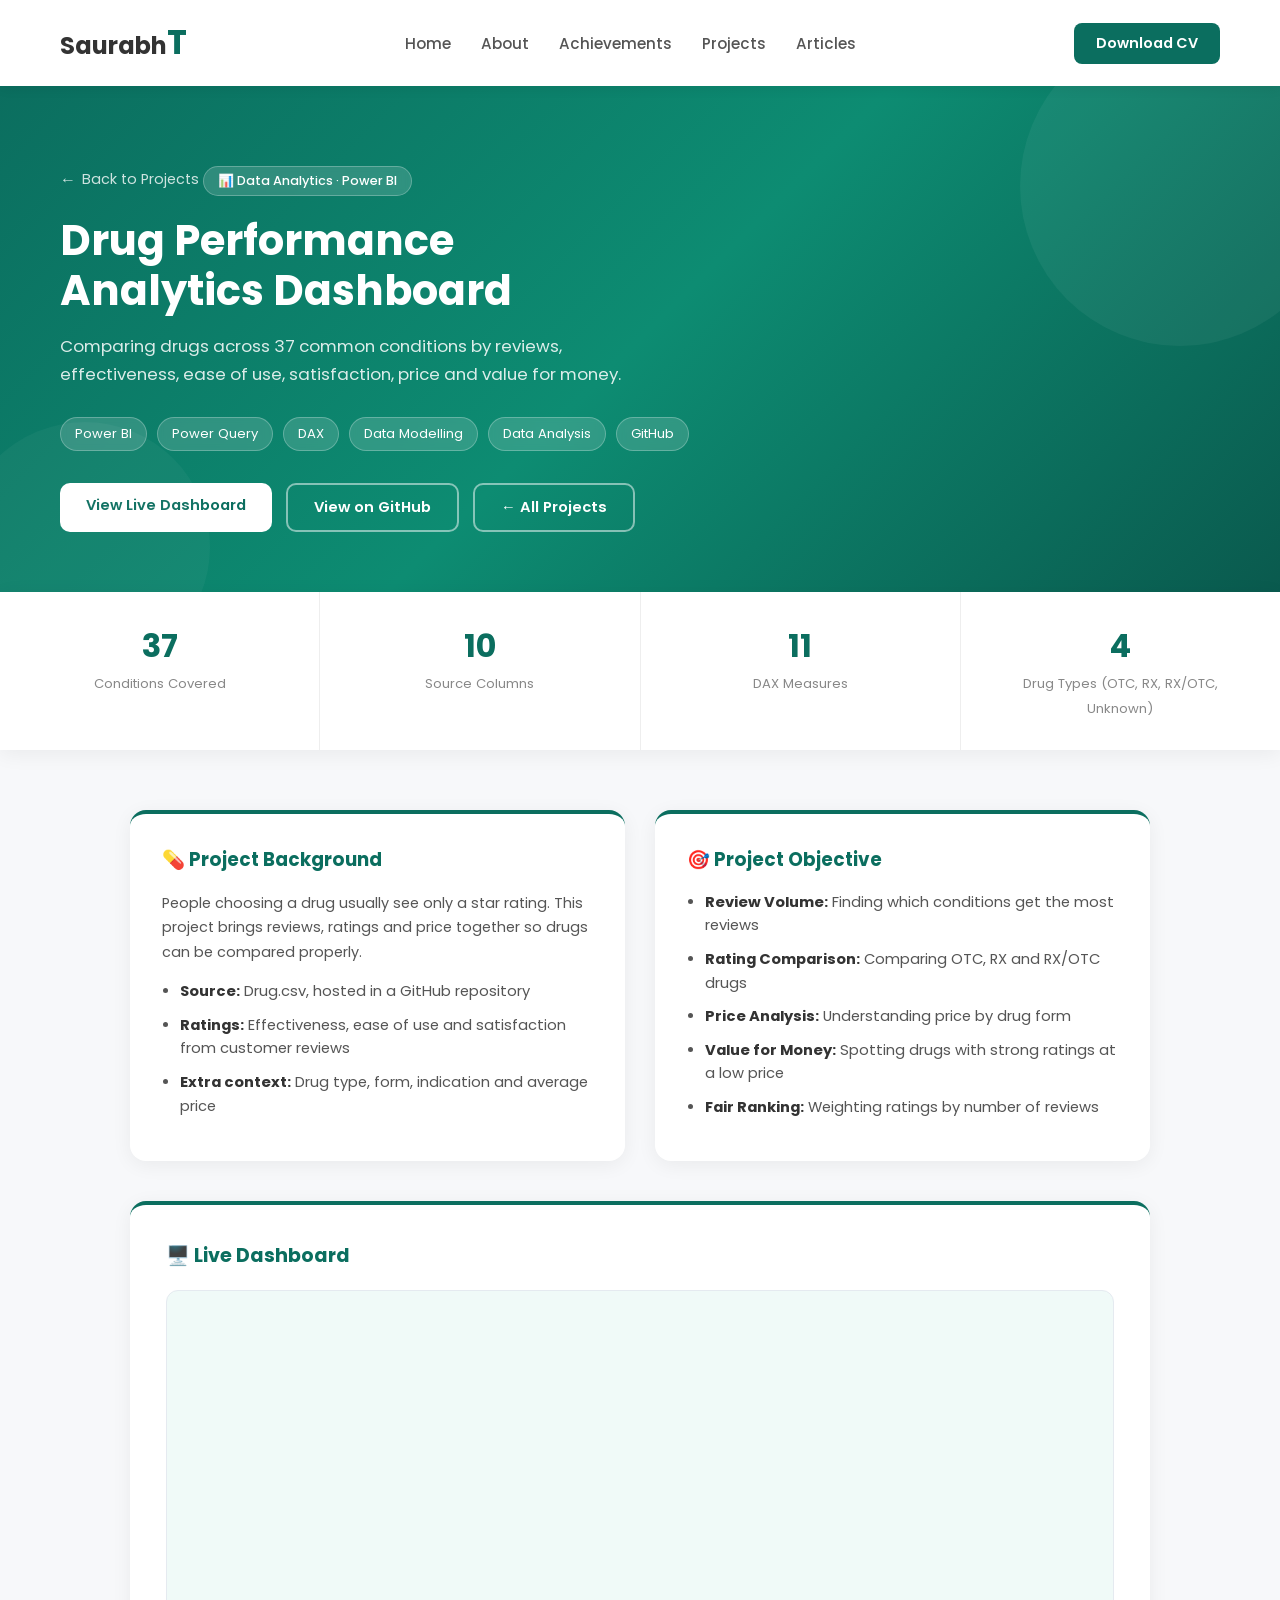
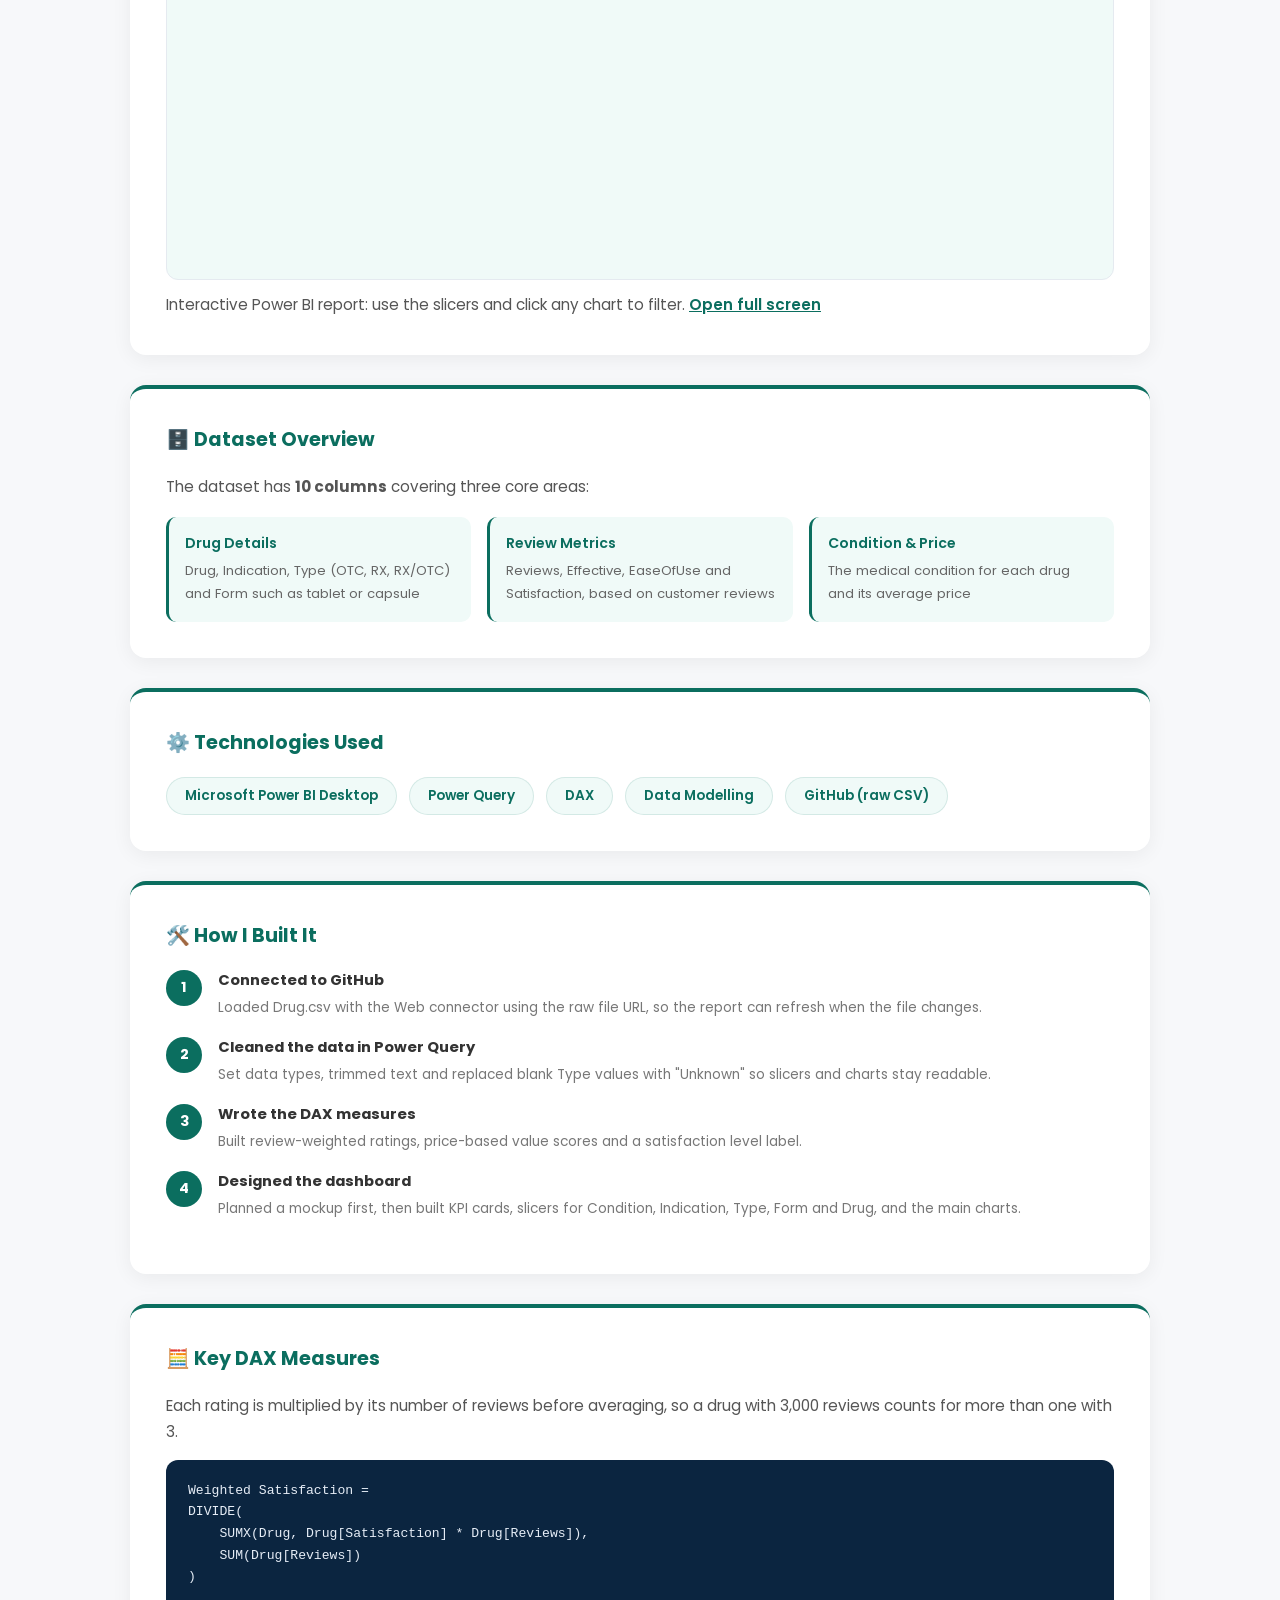
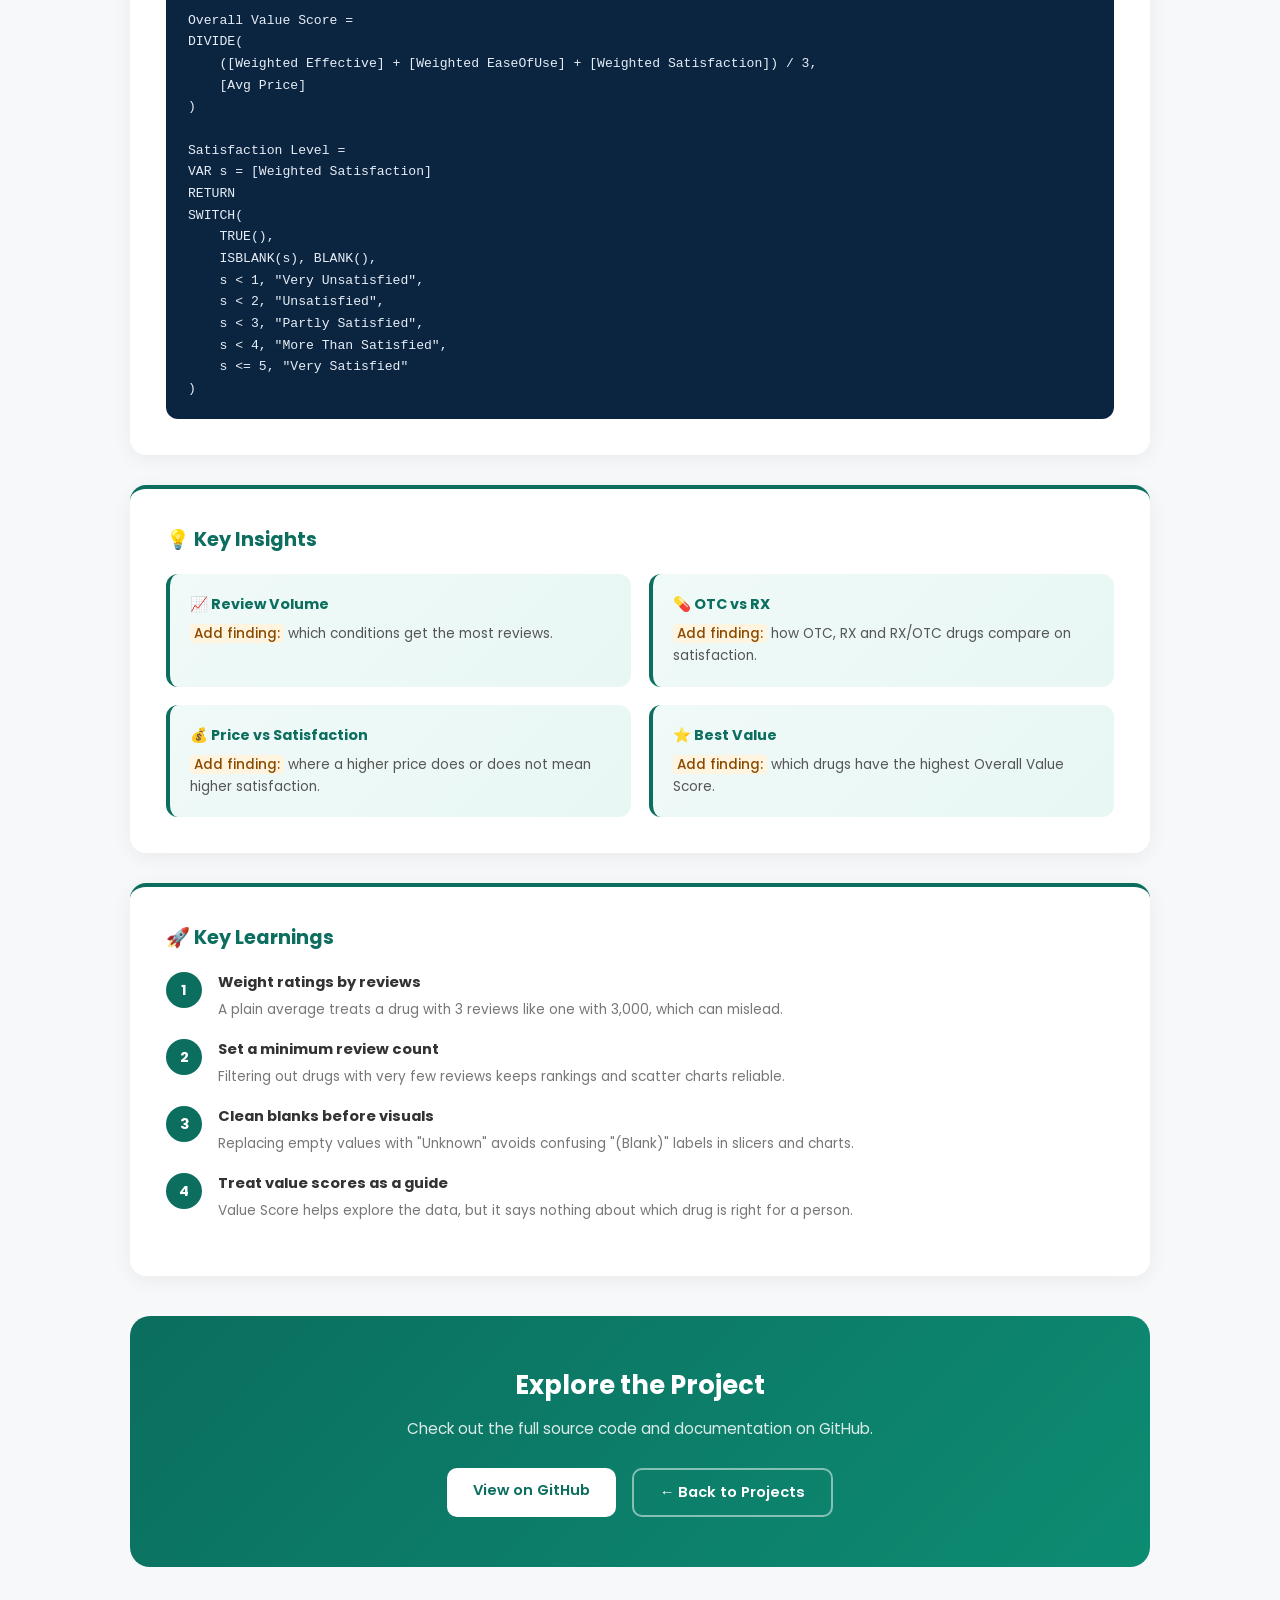
<file: drug.html>
<!DOCTYPE html>
<html lang="en">
<head>
  <meta charset="UTF-8">
  <meta name="viewport" content="width=device-width, initial-scale=1.0">
  <title>Drug Performance Dashboard | Saurabh Thorat</title>
  <link href="https://unpkg.com/aos@2.3.1/dist/aos.css" rel="stylesheet">
  <link href="https://fonts.googleapis.com/css2?family=Poppins:wght@300;400;500;600;700&display=swap" rel="stylesheet">
  <link rel="stylesheet" href="style.css">
  <style>
    *, *::before, *::after { box-sizing: border-box; margin: 0; padding: 0; }

    body {
      font-family: 'Poppins', sans-serif;
      background-color: #f7f8fa;
      color: #333;
    }

    /* ── NAVBAR (same as projects page) ── */
    header { background: #fff; box-shadow: 0 2px 12px rgba(0,0,0,0.07); position: sticky; top: 0; z-index: 100; }
    .navbar { display: flex; align-items: center; justify-content: space-between; padding: 18px 60px; }
    .logo { font-size: 1.5rem; font-weight: 700; color: #333; }
    .logo .highlight { color: #0b6e5f; }
    .nav-links { list-style: none; display: flex; gap: 30px; }
    .nav-links a { text-decoration: none; color: #555; font-weight: 500; font-size: 0.95rem; transition: color 0.2s; }
    .nav-links a:hover { color: #0b6e5f; }
    .navbar .btn { background: #0b6e5f; color: #fff; padding: 10px 22px; border-radius: 8px; text-decoration: none; font-weight: 600; font-size: 0.9rem; transition: 0.3s; }
    .navbar .btn:hover { background: #095c4f; transform: translateY(-1px); }

    /* ── HERO BANNER ── */
    .project-hero {
      background: linear-gradient(135deg, #0b6e5f 0%, #0d8c72 50%, #0a5a4e 100%);
      padding: 80px 60px 60px;
      color: #fff;
      position: relative;
      overflow: hidden;
    }
    .project-hero::before {
      content: '';
      position: absolute;
      top: -60px; right: -60px;
      width: 320px; height: 320px;
      border-radius: 50%;
      background: rgba(255,255,255,0.05);
    }
    .project-hero::after {
      content: '';
      position: absolute;
      bottom: -80px; left: -40px;
      width: 250px; height: 250px;
      border-radius: 50%;
      background: rgba(255,255,255,0.04);
    }
    .back-link { display: inline-flex; align-items: center; gap: 6px; color: rgba(255,255,255,0.8); text-decoration: none; font-size: 0.9rem; margin-bottom: 24px; transition: color 0.2s; }
    .back-link:hover { color: #fff; }
    .back-link::before { content: '←'; font-size: 1rem; }
    .hero-badge { display: inline-block; background: rgba(255,255,255,0.15); border: 1px solid rgba(255,255,255,0.25); padding: 5px 14px; border-radius: 20px; font-size: 0.8rem; font-weight: 500; margin-bottom: 16px; backdrop-filter: blur(4px); }
    .project-hero h1 { font-size: 2.6rem; font-weight: 700; line-height: 1.2; margin-bottom: 16px; }
    .project-hero p.subtitle { font-size: 1.05rem; opacity: 0.85; max-width: 600px; line-height: 1.7; margin-bottom: 28px; }
    .hero-tags { display: flex; flex-wrap: wrap; gap: 10px; margin-bottom: 32px; }
    .hero-tag { background: rgba(255,255,255,0.15); border: 1px solid rgba(255,255,255,0.25); padding: 6px 14px; border-radius: 20px; font-size: 0.82rem; backdrop-filter: blur(4px); }
    .hero-btns { display: flex; gap: 14px; flex-wrap: wrap; }
    .hero-btns a { padding: 12px 26px; border-radius: 10px; font-weight: 600; font-size: 0.92rem; text-decoration: none; transition: 0.3s; }
    .btn-white { background: #fff; color: #0b6e5f; }
    .btn-white:hover { background: #f0faf8; transform: translateY(-2px); box-shadow: 0 6px 20px rgba(0,0,0,0.1); }
    .btn-outline { background: transparent; color: #fff; border: 2px solid rgba(255,255,255,0.5); }
    .btn-outline:hover { border-color: #fff; background: rgba(255,255,255,0.1); transform: translateY(-2px); }

    /* ── STATS ROW ── */
    .stats-row {
      background: #fff;
      display: flex;
      justify-content: center;
      flex-wrap: wrap;
      gap: 0;
      box-shadow: 0 4px 20px rgba(0,0,0,0.06);
    }
    .stat-item {
      padding: 30px 50px;
      text-align: center;
      border-right: 1px solid #eee;
      flex: 1;
      min-width: 160px;
    }
    .stat-item:last-child { border-right: none; }
    .stat-num { font-size: 2rem; font-weight: 700; color: #0b6e5f; display: block; }
    .stat-label { font-size: 0.82rem; color: #888; margin-top: 4px; }

    /* ── MAIN CONTENT ── */
    .project-content { max-width: 1100px; margin: 0 auto; padding: 60px 40px; }
    .two-col { display: grid; grid-template-columns: 1fr 1fr; gap: 30px; margin-bottom: 40px; }
    .content-card {
      background: #fff;
      border-radius: 16px;
      padding: 32px;
      box-shadow: 0 4px 20px rgba(0,0,0,0.06);
      border-top: 4px solid #0b6e5f;
    }
    .content-card h2 { font-size: 1.15rem; font-weight: 700; color: #0b6e5f; margin-bottom: 18px; display: flex; align-items: center; gap: 8px; }
    .content-card ul { padding-left: 18px; }
    .content-card ul li { margin-bottom: 10px; font-size: 0.92rem; line-height: 1.6; color: #555; }
    .content-card ul li strong { color: #333; }
    .full-card { background: #fff; border-radius: 16px; padding: 36px; box-shadow: 0 4px 20px rgba(0,0,0,0.06); margin-bottom: 30px; border-top: 4px solid #0b6e5f; }
    .full-card h2 { font-size: 1.2rem; font-weight: 700; color: #0b6e5f; margin-bottom: 20px; }
    .full-card p { font-size: 0.95rem; line-height: 1.75; color: #555; margin-bottom: 14px; }
    .full-card ul { padding-left: 20px; }
    .full-card ul li { margin-bottom: 10px; font-size: 0.93rem; line-height: 1.65; color: #555; }
    .full-card ul li strong { color: #0b6e5f; }

    /* Dataset grid */
    .dataset-grid { display: grid; grid-template-columns: repeat(3, 1fr); gap: 16px; margin-top: 16px; }
    .dataset-item { background: #f0faf8; border-radius: 10px; padding: 16px; border-left: 3px solid #0b6e5f; }
    .dataset-item h4 { font-size: 0.88rem; font-weight: 600; color: #0b6e5f; margin-bottom: 6px; }
    .dataset-item p { font-size: 0.82rem; color: #666; margin: 0; }

    /* Tech stack pills */
    .tech-grid { display: flex; flex-wrap: wrap; gap: 12px; margin-top: 8px; }
    .tech-pill { background: #f0faf8; border: 1.5px solid #0b6e5f20; color: #0b6e5f; padding: 8px 18px; border-radius: 25px; font-size: 0.85rem; font-weight: 600; }

    /* Insight cards */
    .insights-grid { display: grid; grid-template-columns: repeat(2, 1fr); gap: 18px; margin-top: 8px; }
    .insight-card { background: linear-gradient(135deg, #f0faf8, #e8f7f4); border-radius: 12px; padding: 20px; border-left: 4px solid #0b6e5f; }
    .insight-card h4 { font-size: 0.9rem; font-weight: 700; color: #0b6e5f; margin-bottom: 8px; }
    .insight-card p { font-size: 0.85rem; color: #555; margin: 0; line-height: 1.6; }
    .todo { background: #fff4e0; color: #8a4b00; border-radius: 4px; padding: 0 4px; font-weight: 500; }

    /* Recommendation steps */
    .rec-list { counter-reset: rec; }
    .rec-item { display: flex; gap: 16px; margin-bottom: 18px; align-items: flex-start; }
    .rec-num { min-width: 36px; height: 36px; background: #0b6e5f; color: #fff; border-radius: 50%; display: flex; align-items: center; justify-content: center; font-weight: 700; font-size: 0.9rem; flex-shrink: 0; }
    .rec-text strong { display: block; font-size: 0.92rem; color: #333; margin-bottom: 3px; }
    .rec-text span { font-size: 0.85rem; color: #777; line-height: 1.5; }

    /* Dashboard preview + code */
    .preview-img { display: block; width: 100%; height: auto; min-height: 200px; border-radius: 12px; border: 1px solid #e5eaf0; background: #f0faf8; }
    .pbi-wrap { position: relative; width: 100%; aspect-ratio: 600 / 373.5; border-radius: 12px; overflow: hidden; border: 1px solid #e5eaf0; background: #f0faf8; }
    .pbi-wrap iframe { position: absolute; inset: 0; width: 100%; height: 100%; border: 0; }
    .preview-cap { font-size: 0.82rem; color: #777; margin: 12px 0 0 !important; }
    .code-block { background: #0b2540; color: #e6edf6; border-radius: 12px; padding: 20px 22px; overflow-x: auto; font: 0.82rem/1.65 Consolas, 'Courier New', monospace; margin-top: 8px; }

    /* CTA */
    .cta-section { background: linear-gradient(135deg, #0b6e5f, #0d8c72); border-radius: 20px; padding: 50px 40px; text-align: center; color: #fff; margin-top: 40px; }
    .cta-section h2 { font-size: 1.6rem; font-weight: 700; margin-bottom: 12px; }
    .cta-section p { opacity: 0.85; margin-bottom: 28px; font-size: 0.95rem; }
    .cta-btns { display: flex; justify-content: center; gap: 16px; flex-wrap: wrap; }
    .cta-btns a { padding: 12px 26px; border-radius: 10px; font-weight: 600; font-size: 0.92rem; text-decoration: none; transition: 0.3s; }

    @media (max-width: 768px) {
      .navbar { padding: 14px 20px; }
      .nav-links { display: none; }
      .project-hero { padding: 50px 20px 40px; }
      .project-hero h1 { font-size: 1.8rem; }
      .project-content { padding: 40px 20px; }
      .two-col, .dataset-grid, .insights-grid { grid-template-columns: 1fr; }
      .stat-item { padding: 20px 30px; }
    }
  </style>
</head>
<body>

  <header data-aos="fade-down">
    <nav class="navbar">
      <div class="logo">Saurabh<span class="highlight">T</span></div>
      <ul class="nav-links">
        <li><a href="index.html">Home</a></li>
        <li><a href="about.html">About</a></li>
        <li><a href="achievements.html">Achievements</a></li>
        <li><a href="project1.html">Projects</a></li>
        <li><a href="articles.html">Articles</a></li>
      </ul>
      <a href="https://drive.google.com/drive/folders/1Cd7dsGgsGnn6qkIBL7PlKAPrqbBy1S8x?usp=sharing" target="_blank" class="btn">Download CV</a>
      <button class="hamburger" id="hamburger" aria-label="Toggle menu">
        <span></span><span></span><span></span>
      </button>
    </nav>
  </header>
  <!-- Mobile nav overlay -->
  <div class="nav-overlay" id="navOverlay"></div>
  <nav class="mobile-nav" id="mobileNav">
    <a href="index.html">Home</a>
    <a href="about.html">About</a>
    <a href="achievements.html">Achievements</a>
    <a href="project1.html">Projects</a>
    <a href="articles.html">Articles</a>
    <a href="https://drive.google.com/drive/folders/1Cd7dsGgsGnn6qkIBL7PlKAPrqbBy1S8x?usp=sharing" target="_blank" class="btn">Download CV</a>
  </nav>

  <!-- HERO -->
  <section class="project-hero" data-aos="fade-down">
    <a href="project1.html" class="back-link">Back to Projects</a>
    <div class="hero-badge">📊 Data Analytics · Power BI</div>
    <h1>Drug Performance<br>Analytics Dashboard</h1>
    <p class="subtitle">Comparing drugs across 37 common conditions by reviews, effectiveness, ease of use, satisfaction, price and value for money.</p>
    <div class="hero-tags">
      <span class="hero-tag">Power BI</span>
      <span class="hero-tag">Power Query</span>
      <span class="hero-tag">DAX</span>
      <span class="hero-tag">Data Modelling</span>
      <span class="hero-tag">Data Analysis</span>
      <span class="hero-tag">GitHub</span>
    </div>
    <div class="hero-btns">
      <!-- Replace with your repository link -->
      <a href="#live-dashboard" class="btn-white">View Live Dashboard</a>
      <a href="https://github.com/saurabhthorat999/Drug-performance" target="_blank" class="btn-outline">View on GitHub</a>
      <a href="project1.html" class="btn-outline">← All Projects</a>
    </div>
  </section>

  <!-- STATS -->
  <div class="stats-row" data-aos="fade-up">
    <div class="stat-item">
      <span class="stat-num">37</span>
      <span class="stat-label">Conditions Covered</span>
    </div>
    <div class="stat-item">
      <span class="stat-num">10</span>
      <span class="stat-label">Source Columns</span>
    </div>
    <div class="stat-item">
      <span class="stat-num">11</span>
      <span class="stat-label">DAX Measures</span>
    </div>
    <div class="stat-item">
      <span class="stat-num">4</span>
      <span class="stat-label">Drug Types (OTC, RX, RX/OTC, Unknown)</span>
    </div>
  </div>

  <!-- MAIN CONTENT -->
  <div class="project-content">

    <!-- Background + Objective -->
    <div class="two-col">
      <div class="content-card" data-aos="fade-right">
        <h2>💊 Project Background</h2>
        <p style="font-size:0.9rem;color:#555;line-height:1.7;margin-bottom:16px;">
          People choosing a drug usually see only a star rating. This project brings reviews, ratings and price together so drugs can be compared properly.
        </p>
        <ul>
          <li><strong>Source:</strong> Drug.csv, hosted in a GitHub repository</li>
          <li><strong>Ratings:</strong> Effectiveness, ease of use and satisfaction from customer reviews</li>
          <li><strong>Extra context:</strong> Drug type, form, indication and average price</li>
        </ul>
      </div>
      <div class="content-card" data-aos="fade-left">
        <h2>🎯 Project Objective</h2>
        <ul>
          <li><strong>Review Volume:</strong> Finding which conditions get the most reviews</li>
          <li><strong>Rating Comparison:</strong> Comparing OTC, RX and RX/OTC drugs</li>
          <li><strong>Price Analysis:</strong> Understanding price by drug form</li>
          <li><strong>Value for Money:</strong> Spotting drugs with strong ratings at a low price</li>
          <li><strong>Fair Ranking:</strong> Weighting ratings by number of reviews</li>
        </ul>
      </div>
    </div>

    <!-- Dashboard preview -->
    <div class="full-card" id="live-dashboard" data-aos="fade-up">
      <h2>🖥️ Live Dashboard</h2>
      <div class="pbi-wrap">
        <iframe title="Drug Performance" src="https://app.powerbi.com/view?r=eyJrIjoiZDBhNDk0YmYtNjZiZS00NDE0LWFhOTYtY2UwODJiMGM2OGUyIiwidCI6ImM2ZTU0OWIzLTVmNDUtNDAzMi1hYWU5LWQ0MjQ0ZGM1YjJjNCJ9" frameborder="0" allowfullscreen="true" loading="lazy"></iframe>
      </div>
      <p class="preview-cap">Interactive Power BI report: use the slicers and click any chart to filter. <a href="https://app.powerbi.com/view?r=eyJrIjoiZDBhNDk0YmYtNjZiZS00NDE0LWFhOTYtY2UwODJiMGM2OGUyIiwidCI6ImM2ZTU0OWIzLTVmNDUtNDAzMi1hYWU5LWQ0MjQ0ZGM1YjJjNCJ9" target="_blank" rel="noopener" style="color:#0b6e5f;font-weight:600;">Open full screen</a></p>
    </div>

    <!-- Dataset -->
    <div class="full-card" data-aos="fade-up">
      <h2>🗄️ Dataset Overview</h2>
      <p>The dataset has <strong>10 columns</strong> covering three core areas:</p>
      <div class="dataset-grid">
        <div class="dataset-item">
          <h4>Drug Details</h4>
          <p>Drug, Indication, Type (OTC, RX, RX/OTC) and Form such as tablet or capsule</p>
        </div>
        <div class="dataset-item">
          <h4>Review Metrics</h4>
          <p>Reviews, Effective, EaseOfUse and Satisfaction, based on customer reviews</p>
        </div>
        <div class="dataset-item">
          <h4>Condition &amp; Price</h4>
          <p>The medical condition for each drug and its average price</p>
        </div>
      </div>
    </div>

    <!-- Tech Stack -->
    <div class="full-card" data-aos="fade-up">
      <h2>⚙️ Technologies Used</h2>
      <div class="tech-grid">
        <span class="tech-pill">Microsoft Power BI Desktop</span>
        <span class="tech-pill">Power Query</span>
        <span class="tech-pill">DAX</span>
        <span class="tech-pill">Data Modelling</span>
        <span class="tech-pill">GitHub (raw CSV)</span>
      </div>
    </div>

    <!-- Process -->
    <div class="full-card" data-aos="fade-up">
      <h2>🛠️ How I Built It</h2>
      <div class="rec-list">
        <div class="rec-item">
          <div class="rec-num">1</div>
          <div class="rec-text">
            <strong>Connected to GitHub</strong>
            <span>Loaded Drug.csv with the Web connector using the raw file URL, so the report can refresh when the file changes.</span>
          </div>
        </div>
        <div class="rec-item">
          <div class="rec-num">2</div>
          <div class="rec-text">
            <strong>Cleaned the data in Power Query</strong>
            <span>Set data types, trimmed text and replaced blank Type values with "Unknown" so slicers and charts stay readable.</span>
          </div>
        </div>
        <div class="rec-item">
          <div class="rec-num">3</div>
          <div class="rec-text">
            <strong>Wrote the DAX measures</strong>
            <span>Built review-weighted ratings, price-based value scores and a satisfaction level label.</span>
          </div>
        </div>
        <div class="rec-item">
          <div class="rec-num">4</div>
          <div class="rec-text">
            <strong>Designed the dashboard</strong>
            <span>Planned a mockup first, then built KPI cards, slicers for Condition, Indication, Type, Form and Drug, and the main charts.</span>
          </div>
        </div>
      </div>
    </div>

    <!-- DAX -->
    <div class="full-card" data-aos="fade-up">
      <h2>🧮 Key DAX Measures</h2>
      <p>Each rating is multiplied by its number of reviews before averaging, so a drug with 3,000 reviews counts for more than one with 3.</p>
<pre class="code-block">Weighted Satisfaction =
DIVIDE(
    SUMX(Drug, Drug[Satisfaction] * Drug[Reviews]),
    SUM(Drug[Reviews])
)

Overall Value Score =
DIVIDE(
    ([Weighted Effective] + [Weighted EaseOfUse] + [Weighted Satisfaction]) / 3,
    [Avg Price]
)

Satisfaction Level =
VAR s = [Weighted Satisfaction]
RETURN
SWITCH(
    TRUE(),
    ISBLANK(s), BLANK(),
    s &lt; 1, "Very Unsatisfied",
    s &lt; 2, "Unsatisfied",
    s &lt; 3, "Partly Satisfied",
    s &lt; 4, "More Than Satisfied",
    s &lt;= 5, "Very Satisfied"
)</pre>
    </div>

    <!-- Key Insights -->
    <div class="full-card" data-aos="fade-up">
      <h2>💡 Key Insights</h2>
      <div class="insights-grid">
        <div class="insight-card">
          <h4>📈 Review Volume</h4>
          <p><span class="todo">Add finding:</span> which conditions get the most reviews.</p>
        </div>
        <div class="insight-card">
          <h4>💊 OTC vs RX</h4>
          <p><span class="todo">Add finding:</span> how OTC, RX and RX/OTC drugs compare on satisfaction.</p>
        </div>
        <div class="insight-card">
          <h4>💰 Price vs Satisfaction</h4>
          <p><span class="todo">Add finding:</span> where a higher price does or does not mean higher satisfaction.</p>
        </div>
        <div class="insight-card">
          <h4>⭐ Best Value</h4>
          <p><span class="todo">Add finding:</span> which drugs have the highest Overall Value Score.</p>
        </div>
      </div>
    </div>

    <!-- Learnings -->
    <div class="full-card" data-aos="fade-up">
      <h2>🚀 Key Learnings</h2>
      <div class="rec-list">
        <div class="rec-item">
          <div class="rec-num">1</div>
          <div class="rec-text">
            <strong>Weight ratings by reviews</strong>
            <span>A plain average treats a drug with 3 reviews like one with 3,000, which can mislead.</span>
          </div>
        </div>
        <div class="rec-item">
          <div class="rec-num">2</div>
          <div class="rec-text">
            <strong>Set a minimum review count</strong>
            <span>Filtering out drugs with very few reviews keeps rankings and scatter charts reliable.</span>
          </div>
        </div>
        <div class="rec-item">
          <div class="rec-num">3</div>
          <div class="rec-text">
            <strong>Clean blanks before visuals</strong>
            <span>Replacing empty values with "Unknown" avoids confusing "(Blank)" labels in slicers and charts.</span>
          </div>
        </div>
        <div class="rec-item">
          <div class="rec-num">4</div>
          <div class="rec-text">
            <strong>Treat value scores as a guide</strong>
            <span>Value Score helps explore the data, but it says nothing about which drug is right for a person.</span>
          </div>
        </div>
      </div>
    </div>

    <!-- CTA -->
    <div class="cta-section" data-aos="zoom-in">
      <h2>Explore the Project</h2>
      <p>Check out the full source code and documentation on GitHub.</p>
      <div class="cta-btns">
        <a href="https://github.com/saurabhthorat999" target="_blank" class="btn-white">View on GitHub</a>
        <a href="project1.html" class="btn-outline">← Back to Projects</a>
      </div>
    </div>

  </div>

  <script src="https://unpkg.com/aos@2.3.1/dist/aos.js"></script>

  <script src="script.js"></script>
</body>
</html>
</file>
<file: style.css>
/* ============================================================
   STYLE.CSS — Saurabh Thorat Portfolio
   Fully responsive: mobile / tablet / desktop
   ============================================================ */

/* ── Base ── */
*, *::before, *::after { box-sizing: border-box; }
body {
  font-family: 'Poppins', sans-serif;
  margin: 0;
  background: #fdfdfc;
  color: #1e1e1e;
}

/* ══════════════════════════════════════
   NAVBAR
══════════════════════════════════════ */
header {
  background: #fff;
  box-shadow: 0 2px 10px rgba(0,0,0,0.07);
  position: sticky;
  top: 0;
  z-index: 1000;
}
.navbar {
  padding: 16px 60px;
  display: flex;
  align-items: center;
  justify-content: space-between;
  gap: 20px;
}
.logo { font-size: 24px; font-weight: 700; white-space: nowrap; }
.logo .highlight { color: #0b6e5f; font-size: 1.4em; }

.nav-links {
  list-style: none;
  display: flex;
  gap: 36px;
  margin: 0;
  padding: 0;
}
.nav-links a {
  text-decoration: none;
  color: #333;
  font-weight: 500;
  font-size: 0.95rem;
  transition: color 0.2s;
}
.nav-links a:hover { color: #0b6e5f; }

/* ── Hamburger button (hidden on desktop) ── */
.hamburger {
  display: none;
  flex-direction: column;
  justify-content: space-between;
  width: 26px;
  height: 20px;
  background: none;
  border: none;
  cursor: pointer;
  padding: 0;
  z-index: 1100;
  flex-shrink: 0;
}
.hamburger span {
  display: block;
  width: 100%;
  height: 3px;
  background: #0b6e5f;
  border-radius: 3px;
  transition: transform 0.3s ease, opacity 0.3s ease;
}
.hamburger.open span:nth-child(1) { transform: translateY(8.5px) rotate(45deg); }
.hamburger.open span:nth-child(2) { opacity: 0; transform: scaleX(0); }
.hamburger.open span:nth-child(3) { transform: translateY(-8.5px) rotate(-45deg); }

/* ── Mobile slide-in drawer ── */
.nav-overlay {
  display: none;
  position: fixed;
  inset: 0;
  background: rgba(0,0,0,0.4);
  z-index: 1010;
}
.nav-overlay.open { display: block; }

.mobile-nav {
  position: fixed;
  top: 0; right: -100%;
  width: 260px;
  height: 100%;
  background: #fff;
  z-index: 1020;
  padding: 80px 28px 36px;
  display: flex;
  flex-direction: column;
  gap: 4px;
  box-shadow: -4px 0 24px rgba(0,0,0,0.12);
  transition: right 0.32s cubic-bezier(0.4,0,0.2,1);
}
.mobile-nav.open { right: 0; }
.mobile-nav a {
  display: block;
  text-decoration: none;
  color: #333;
  font-size: 1.05rem;
  font-weight: 500;
  padding: 12px 0;
  border-bottom: 1px solid #f0f0f0;
  transition: color 0.2s;
}
.mobile-nav a:hover { color: #0b6e5f; }
.mobile-nav .btn { margin-top: 24px; text-align: center; display: block; }

/* ── Buttons ── */
.btn {
  background: #0b6e5f;
  padding: 10px 18px;
  color: #fff;
  border-radius: 6px;
  text-decoration: none;
  font-size: 0.9rem;
  font-weight: 500;
  white-space: nowrap;
  transition: background 0.2s;
}
.btn:hover { background: #095c4f; }

/* ══════════════════════════════════════
   HERO  (index.html)
══════════════════════════════════════ */
.hero {
  display: flex;
  justify-content: space-between;
  align-items: center;
  padding: 80px 60px;
  gap: 20px;
}
.hero-left h3 {
  font-size: 20px;
  color: #333;
  padding-left: 20px;
  font-family: "Bubblegum Sans", sans-serif;
}
.hero-left h1 {
  font-size: 40px;
  margin: 10px 20px;
}
.hero-left span { color: #f9b233; }
.experience { font-size: 16px; margin: 20px 20px; color: #0b6e5f; }
.experience strong { font-size: 1.5em; }

.socials { margin-left: 70px; margin-top: 40px; }
.socials a {
  font-size: 20px;
  margin-right: 15px;
  color: #0b6e5f;
  padding: 5px;
  text-decoration: none;
}

.hero-center img {
  width: 420px;
  height: 420px;
  max-width: 100%;
}

.hero-right { max-width: 340px; }
.tagline { font-size: 15px; color: #555; line-height: 1.65; }
.tagline span { font-weight: bold; }

.reviews {
  margin: 20px 0;
  padding: 10px 15px;
  background: #fff;
  box-shadow: 0 2px 8px rgba(0,0,0,0.1);
  border-radius: 8px;
}
.role { margin-top: 30px; font-size: 20px; color: #0b6e5f; }
.role span { color: #1e1e1e; font-size: 0.9em; }

/* ══════════════════════════════════════
   PAGE SECTIONS (shared)
══════════════════════════════════════ */
section { padding: 0; }
.page-section { padding: 60px 60px; text-align: center; }
.page-title { font-size: 32px; color: #0b6e5f; margin-bottom: 40px; }

/* ── About ── */
.about-container {
  display: flex;
  justify-content: center;
  align-items: center;
  gap: 50px;
  flex-wrap: wrap;
  min-height: 180px;
}
.about-text {
  flex: 1;
  min-width: 260px;
  max-width: 600px;
  font-size: 17px;
  line-height: 1.7;
  text-align: left;
}
.about-text strong { color: #0b6e5f; }
.about-img img { width: 200px; max-width: 100%; }

/* ── Skills ── */
.skills-grid {
  display: grid;
  grid-template-columns: repeat(auto-fit, minmax(240px, 1fr));
  gap: 20px;
  margin-top: 40px;
  text-align: left;
}
.skill {
  background: #fff;
  padding: 15px 20px;
  border-radius: 10px;
  font-size: 15px;
  font-weight: 500;
  color: #1e1e1e;
  box-shadow: 0 2px 8px rgba(0,0,0,0.09);
  transition: transform 0.3s ease, background 0.3s ease, color 0.3s ease;
}
.skill:hover { transform: translateY(-5px); background: #0b6e5f; color: #fff; }

/* ── Cards (generic — certifications, articles) ── */
.cards {
  display: flex;
  flex-wrap: wrap;
  gap: 24px;
  justify-content: center;
}
.card {
  background: #fff;
  padding: 25px;
  width: 300px;
  border-radius: 14px;
  box-shadow: 0 6px 18px rgba(0,0,0,0.09);
  transition: transform 0.3s ease, box-shadow 0.3s ease;
  text-align: center;
  display: flex;
  flex-direction: column;
  justify-content: space-between;
}
.card:hover { transform: translateY(-5px); box-shadow: 0 10px 24px rgba(0,0,0,0.13); }
.card img { width: 80px; margin-bottom: 15px; align-self: center; }
.card h3 { font-size: 17px; color: #0b6e5f; margin-bottom: 10px; }
.card p { font-size: 14px; color: #555; margin-bottom: 15px; flex: 1; }
.card .btn-secondary { margin-top: auto; align-self: center; }

/* ── Cert list ── */
.cert-list {
  list-style: none; padding: 0;
  font-size: 17px; line-height: 2;
  max-width: 600px; margin: 0 auto; text-align: left;
}
.cert-list li {
  background: #fff; padding: 10px 15px;
  border-radius: 8px; margin-bottom: 12px;
  box-shadow: 0 2px 8px rgba(0,0,0,0.09);
}

/* ── Buttons ── */
.btn-secondary {
  display: inline-block;
  padding: 8px 14px;
  background: #f9b233;
  color: #1e1e1e;
  font-size: 14px;
  border-radius: 6px;
  text-decoration: none;
  transition: background 0.3s ease;
}
.btn-secondary:hover { background: #094f44; color: #fff; }

/* ── Badge Cards ── */
.badge-card {
  background: #fff;
  padding: 20px;
  width: 210px;
  border-radius: 14px;
  box-shadow: 0 6px 18px rgba(0,0,0,0.09);
  text-align: center;
  transition: transform 0.3s ease;
  display: flex;
  flex-direction: column;
  align-items: center;
  justify-content: space-between;
}
.badge-card:hover { transform: scale(1.05); }
.badge-card img { width: 80px; margin: 0 auto 15px auto; }
.badge-card h3 { font-size: 15px; color: #0b6e5f; margin-bottom: 10px; }
.btn-verify {
  display: inline-block;
  padding: 6px 12px;
  background: #f9b233;
  color: #1e1e1e;
  font-size: 13px;
  border-radius: 6px;
  text-decoration: none;
  transition: background 0.3s ease;
  margin-top: auto;
}
.btn-verify:hover { background: #d89b1f; }
.badge-card .btn-verify { align-self: center; }

/* ══════════════════════════════════════
   PROJECT CARDS  (project1.html)
══════════════════════════════════════ */
.project-grid {
  display: grid;
  grid-template-columns: repeat(auto-fit, minmax(300px, 1fr));
  gap: 30px;
}
.project-card {
  position: relative;
  background-size: cover;
  background-position: center;
  border-radius: 20px;
  overflow: hidden;
  color: #fff;
  height: 360px;
  display: flex;
  flex-direction: column;
  justify-content: flex-end;
  padding: 22px;
  transition: transform 0.3s ease;
  box-shadow: 0 4px 16px rgba(0,0,0,0.13);
}
.project-card::before {
  content: "";
  position: absolute;
  inset: 0;
  background: linear-gradient(to top, rgba(0,0,0,0.82), rgba(0,0,0,0.35));
  z-index: 0;
}
.project-card > * { position: relative; z-index: 1; }
.project-card:hover { transform: translateY(-6px); }
.project-card h3 { margin: 0 0 8px; font-size: 1.25rem; font-weight: 600; color: #fff; }
.project-card p { font-size: 0.9rem; margin-bottom: 10px; color: #f1f1f1; }

.project-skills { display: flex; flex-wrap: wrap; gap: 6px; margin-bottom: 12px; }
.skill-tag {
  background: rgba(255,255,255,0.2);
  border: 1px solid rgba(255,255,255,0.3);
  padding: 4px 10px;
  border-radius: 20px;
  font-size: 0.78rem;
  backdrop-filter: blur(3px);
  color: #fff;
}
.project-card .btn {
  background: rgba(255,255,255,0.92);
  color: #0078ff;
  padding: 8px 16px;
  border-radius: 8px;
  font-size: 0.88rem;
  font-weight: 600;
  text-decoration: none;
  width: fit-content;
  transition: background 0.2s, transform 0.2s;
}
.project-card .btn:hover { background: #fff; transform: scale(1.04); }

/* ══════════════════════════════════════
   RESPONSIVE — TABLET  ≤ 900px
══════════════════════════════════════ */
@media (max-width: 900px) {
  .navbar { padding: 14px 30px; }
  .hero { padding: 60px 30px; gap: 16px; }
  .hero-center img { width: 300px; height: 300px; }
  .hero-left h1 { font-size: 32px; }
  .hero-right { max-width: 260px; }
  .socials { margin-left: 20px; }
  .page-section { padding: 50px 30px; }
  .project-grid { grid-template-columns: repeat(auto-fit, minmax(260px, 1fr)); }
}

/* ══════════════════════════════════════
   RESPONSIVE — MOBILE  ≤ 768px
══════════════════════════════════════ */
@media (max-width: 768px) {

  /* Navbar */
  .nav-links { display: none; }
  .navbar .btn { display: none; }   /* CV btn hidden; shown in drawer */
  .hamburger { display: flex; }
  .navbar { padding: 14px 20px; }

  /* Hero: stack vertically */
  .hero {
    flex-direction: column;
    text-align: center;
    padding: 40px 20px 30px;
    gap: 8px;
  }
  .hero-left  { order: 1; width: 100%; }
  .hero-center { order: 2; }
  .hero-right  { order: 3; max-width: 100%; width: 100%; }

  .hero-left h3 { padding-left: 0; font-size: 17px; }
  .hero-left h1 { font-size: 28px; margin: 8px 0; }
  .experience   { margin: 10px 0; font-size: 14px; }

  .hero-center img { width: 230px; height: 230px; }

  .socials { margin: 16px auto 0; text-align: center; }
  .tagline { font-size: 14px; }
  .role { margin-top: 16px; font-size: 16px; }

  /* Sections */
  .page-section  { padding: 36px 16px; }
  .page-title    { font-size: 24px; margin-bottom: 24px; }

  /* About */
  .about-container {
    flex-direction: column;
    min-height: auto;
    gap: 20px;
  }
  .about-text { font-size: 15px; text-align: center; min-width: unset; }
  .about-img img { width: 150px; }

  /* Skills */
  .skills-grid { grid-template-columns: 1fr 1fr; gap: 12px; margin-top: 20px; }
  .skill { font-size: 13px; padding: 12px 14px; }

  /* Generic cards: stack to single column */
  .cards { flex-direction: column; align-items: center; gap: 16px; }
  .card { width: 100%; max-width: 420px; }

  /* Badge cards: 2-col grid */
  .cards.badge-cards {
    flex-direction: row;
    flex-wrap: wrap;
    justify-content: center;
    gap: 16px;
  }
  .badge-card { width: calc(50% - 10px); min-width: 140px; max-width: 200px; }

  /* Project grid: single column */
  .project-grid { grid-template-columns: 1fr; }
  .project-card { height: 310px; }
}

/* ══════════════════════════════════════
   RESPONSIVE — SMALL MOBILE  ≤ 480px
══════════════════════════════════════ */
@media (max-width: 480px) {
  .hero-center img { width: 190px; height: 190px; }
  .hero-left h1    { font-size: 24px; }

  .page-section { padding: 28px 14px; }
  .page-title   { font-size: 21px; }

  .skills-grid { grid-template-columns: 1fr; }
  .skill { font-size: 13px; }

  .badge-card { width: 100%; max-width: 280px; }

  .socials a { font-size: 18px; margin-right: 10px; }
  .project-card { height: 280px; }
}
</file>
